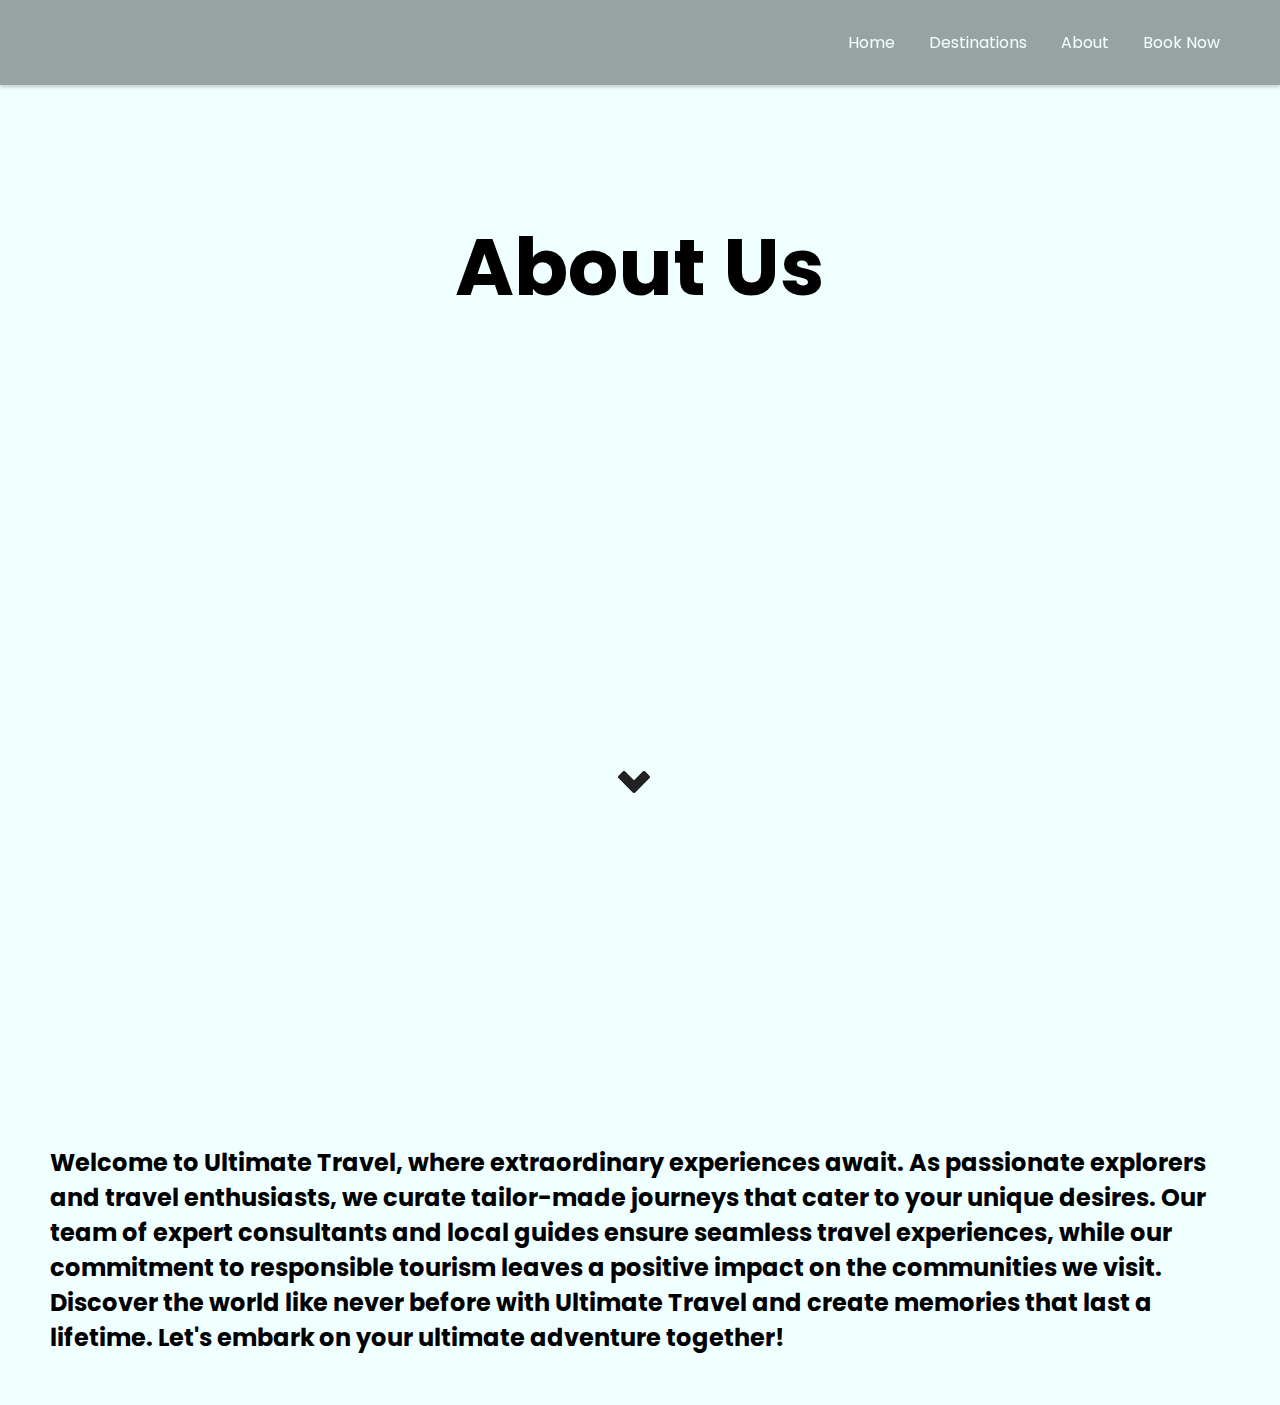
<file: about.html>
<!DOCTYPE html>
<html>
    <head>
        <title>Destinations</title> <!--Sets the webpage title-->
        <link rel="stylesheet" href="myStyle.css"> <!--Links the CSS stylesheet -->
        <script defer src="app.js"></script><!--Links the Javascript file-->
        
        <style>
           .txt{
            margin: 50px;
            margin-top: 300px;
           } 
        </style>
    </head>
   
    <body>
        <header>
            <div class="topnav"> <!--Establishes the topnav div-->
                <a href="index.html">Home</a> <!--Sets the home button on the navbar-->
                <a href="info.html">Destinations</a> <!--Sets the info button on the navbar-->
                <a href="about.html">About</a><!--Sets the about button on the navbar-->
                <a href="book.html">Book Now</a><!--Sets the book now button on the navbar-->
             </div> <!--Closes the topnav div-->
        </header>

        <section>
            <div class="main2">
              <h1>About Us</h1>
              <div class="arrow2"></div> <!--Makes the arrow image div-->
              <a href="#bottom" class="arrow2" role="button"></a>
          
            </div>
       </section>

        <div class="txt" id="bottom">
            <h2>
                Welcome to Ultimate Travel, where extraordinary experiences await. As passionate explorers and travel enthusiasts, we curate tailor-made journeys that cater to your unique desires. Our team of expert consultants and local guides ensure seamless travel experiences, while our commitment to responsible tourism leaves a positive impact on the communities we visit. Discover the world like never before with Ultimate Travel and create memories that last a lifetime. Let's embark on your ultimate adventure together!
            </h2>
          </div>
</file>
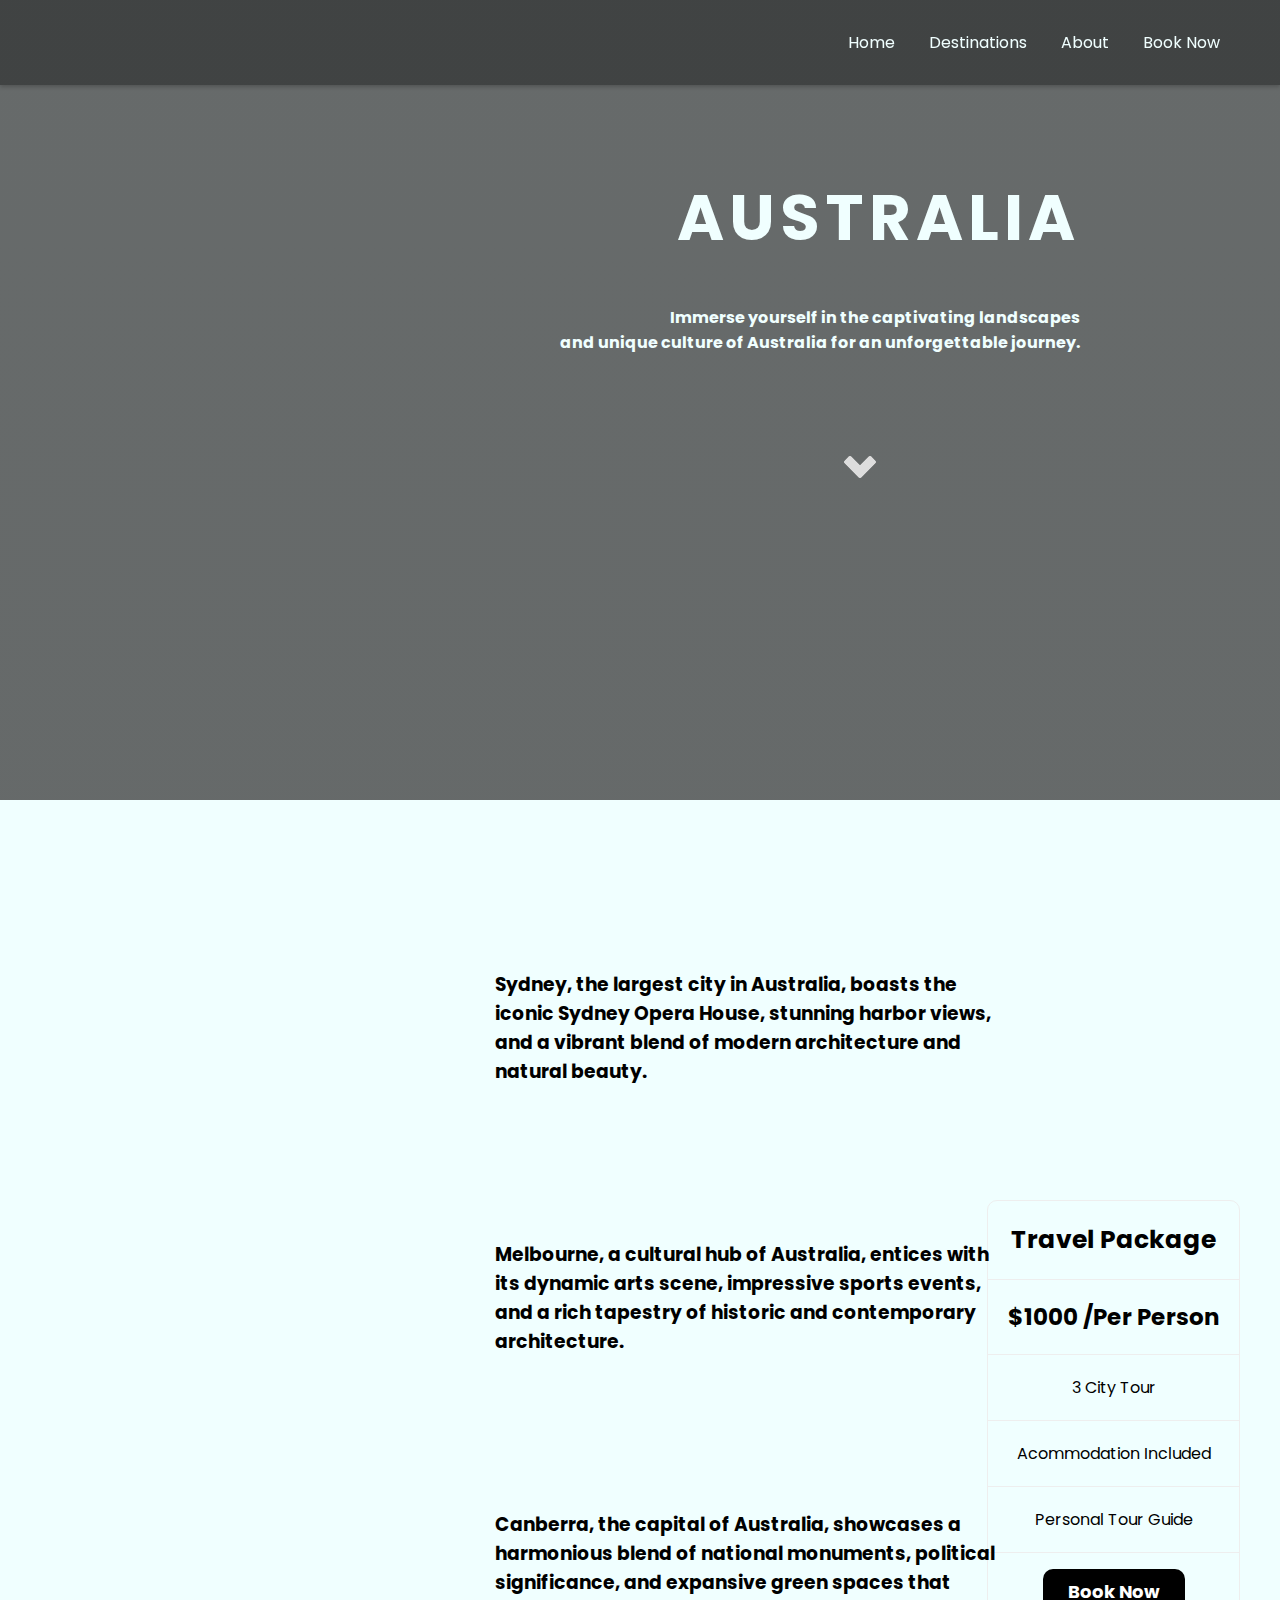
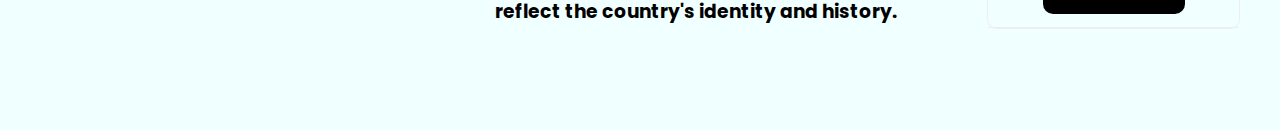
<file: australia.html>
<!DOCTYPE html>
    <html>
        <head>
            <title>Australia</title> <!--Sets the webpage title-->
            <link rel="stylesheet" href="myStyle.css"> <!--Links the CSS stylesheet -->
            <script defer src="app.js"></script><!--Links the Javascript file-->
            <style>            
                section{
                    min-height: 100vh;
                }
           
           
                .parallax {
                    background-image: linear-gradient(rgba(44, 43, 43, 0.7), rgba(43, 42, 42, 0.7)), url("https://images.hdqwalls.com/wallpapers/australia-4k-w4.jpg");
                    min-height: 800px; 
                    background-attachment: fixed;
                    background-repeat: no-repeat;
                    background-size: cover;
                }
    
                .cardx{
                    color: azure;
                    width: 250px;
                    height: 230px;
                    border-radius: 10px;
                    padding: 15px 25px;
                    margin: 10px 15px;
                    background-position: center;
                    background-size: cover;
                    margin-left: 150px;
                }
    
                .cardx1{
                   background-image: url(https://images7.alphacoders.com/716/716104.jpg);
                }
    
                .cardx2{
                   background-image: url(https://cdn.wallpapersafari.com/31/24/46HXDE.jpg);
                }
     
                .cardx3{
                   background-image: url(https://images.unsplash.com/photo-1510546020578-a35ae9fcfb0f?ixlib=rb-4.0.3&ixid=M3wxMjA3fDB8MHxzZWFyY2h8MXx8Y2FuYmVycmElMjBhdXN0cmFsaWF8ZW58MHx8MHx8fDA%3D&w=1000&q=80);
                }
    
                .card-containerx {
                   margin-top: 110px;
                   position: absolute;
                }
    
                .textcont{
                    color: black;
                    margin-left: 20pc;
                    width: 500px;
                }
    
                .columns{
                    text-align: center;
                    margin-right: 40px;
                    padding-top: 400px;
                    float: right;
    
                }
    
                .price{
                    list-style-type: none;
                    border: 1px solid #eee;
                    border-radius: 10px;
                    transition: 0.5s;
                }
    
                .price:hover {
                    box-shadow: 0 8px 12px 0 rgba(0,0,0,0.2)
                }
    
                .price li {
                    border-bottom: 1px solid #eee;
                    padding: 20px;
                }
                
                .price .header{
                    font-weight: bolder;
                    font-size: 25px;
                    border-top-right-radius: 10px;
                    border-top-left-radius: 10px;
                }
    
                .price .grey{
                    font-weight: bolder;
                    font-size: 23px;
                }
    
                .button:hover {
                    background-color: white;
                    color: black;
                }
    
                .button {
                    background-color: black;
                    border-radius: 10px;
                    color: white;
                    padding: 10px 25px;
                    text-align: center;
                    text-decoration: none;
                    font-size: 18px;
                    transition-duration: 0.4s;
                }
    
    
            </style>
        </head>
       
        <body>
    
          <header>
            <div class="topnav"> <!--Establishes the topnav div-->
                <a href="index.html">Home</a> <!--Sets the home button on the navbar-->
                <a href="info.html">Destinations</a> <!--Sets the info button on the navbar-->
                <a href="about.html">About</a><!--Sets the about button on the navbar-->
                <a href="book.html">Book Now</a><!--Sets the book now button on the navbar-->
            </div> <!--Closes the topnav div-->
          </header>
          
    
          <div class="parallax">
             <div class="main"> <!--Establishes the main div-->
                <h1>Australia</h1> <!--Creates the div heading with newlines-->
                 
                <div class="subtitle"> <!--Establishes the subtitle div-->
                   <p> <!--Creates the subtitle paragraph with newlines-->
                    Immerse yourself in the captivating landscapes <br><span>and unique culture of Australia for an unforgettable journey.</span>
                   </p> <!--Closes the subtitle paragraph-->
                 </div> <!--Closes the subtitle div-->
                 
                 <div class="arrow"></div> <!--Makes the arrow image div-->
                 <a href="#bottom" class="arrow" role="button"></a>
           
              </div> <!--Closes the main div-->
          </div>
    
         <section>
    
            <div class="card-containerx" id="bottom"> <!--Establishes the card container div-->
           
                <div class="cardx cardx1"> <!--Makes the card1 div--> 
                   <h2>Sydney</h2>
                    <div class="textcont">
                     <h3>Sydney, the largest city in Australia, boasts the iconic Sydney Opera House, stunning harbor views, and a vibrant blend of modern architecture and natural beauty.</h3>
                    </div>
                </div> 
    
                <div class="cardx cardx2"> <!--Makes the card2 div--> 
                   <h2>Melbourne</h2> 
                   <div class="textcont">
                    <h3>Melbourne, a cultural hub of Australia, entices with its dynamic arts scene, impressive sports events, and a rich tapestry of historic and contemporary architecture.</h3>
                   </div>   
                </div>
              
                <div class="cardx cardx3"> <!--Makes the card3 div--> 
                  <h2>Canberra</h2>  
                  <div class="textcont">
                    <h3>Canberra, the capital of Australia, showcases a harmonious blend of national monuments, political significance, and expansive green spaces that reflect the country's identity and history.</h3>
                   </div>
               </div> 
            
              </div> <!--Closes the card container div--> 
        
              <div class="columns">
                <ul class="price">
                  <li class="header">Travel Package</li>
                  <li class="grey">$1000 /Per Person</li>
                  <li>3 City Tour</li>
                  <li>Acommodation Included</li>
                  <li>Personal Tour Guide </li>
                  <li class="grey"><a href="book.html" class="button">Book Now</a></li>
                </ul>
              </div>
         </section>
    
        </body>
        </html>
</file>
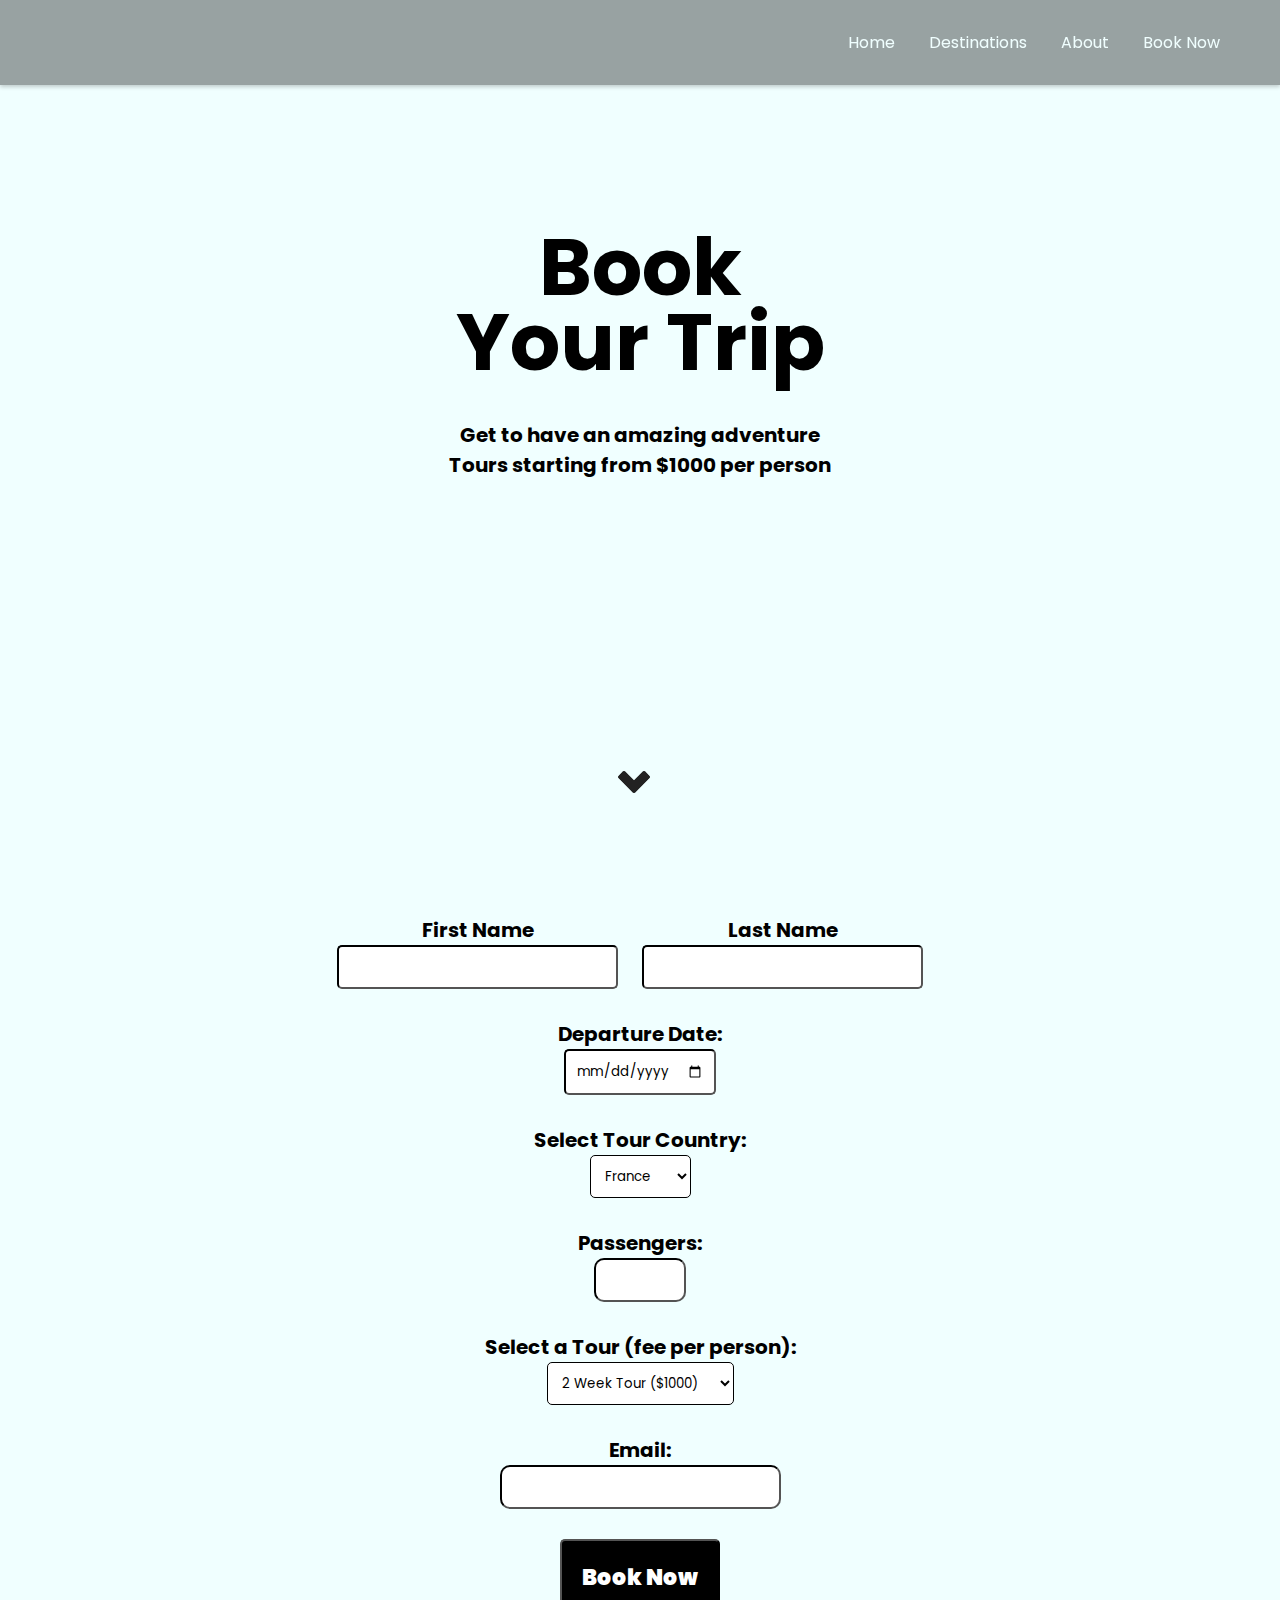
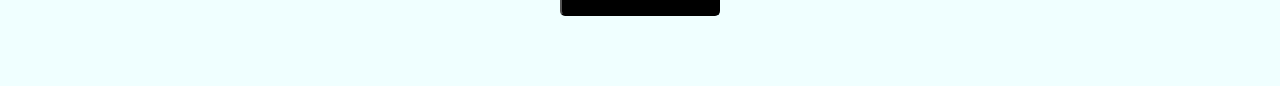
<file: book.html>
<!DOCTYPE html>
<html>
    <head>
        <title>Destinations</title> <!--Sets the webpage title-->
        <link rel="stylesheet" href="myStyle.css"> <!--Links the CSS stylesheet -->
        <script defer src="app.js"></script><!--Links the Javascript file-->
        <style>
            .booking-menu{
                padding-top: 12px;
                text-align: center;
                font-size: 20px;
                font-weight: bolder;
                margin-bottom: 50px;
                padding: 20px;
            }

            .form-group {
                display: inline-block;
                margin-right: 20px;
            }


            #booking-form{
                padding-top: 50px;
            }

            button[type="submit"]{
                padding: 20px;
                border-radius: 5px;
                background-color: black;
                color: white;
                font-size: 22px;
                font-weight: bolder;
                border-color: black;
                transition-duration: 0.4s;
                cursor: pointer;
            }

            button:hover[type="submit"]{
                background-color: white;
                color: black;
                box-shadow: 0 8px 12px 0 rgba(15, 8, 8, 0.859)
            }

            input[type="date"]{
                border-radius: 5px;
                padding: 10px;
                border-color: black;
                transition-duration: 0.4s;
            }

            input:hover[type="date"]{
                box-shadow: 0 8px 12px 0 rgba(15, 8, 8, 0.859)
            }

            input[type="name"]{
                border-radius: 5px;
                padding: 10px;
                border-color: black;
            }

            select[id="country"]{
                border-radius: 5px;
                padding: 10px;
                border-color: black;
                background-color: white;
            }

            input[type="number"]{
                border-radius: 10px;
                padding: 10px;
                border-color: black;
            }
            
            
            select[id="tour"]{
                border-radius: 5px;
                padding: 10px;
                border-color: black;
                background-color: white;
            }

            input[type="email"]{
                border-radius: 10px;
                padding: 10px;
                border-color: black;
            }
        </style>
    </head>
   
    <body>
        <header>
            <div class="topnav"> <!--Establishes the topnav div-->
                <a href="index.html">Home</a> <!--Sets the home button on the navbar-->
                <a href="info.html">Destinations</a> <!--Sets the info button on the navbar-->
                <a href="about.html">About</a><!--Sets the about button on the navbar-->
                <a href="book.html">Book Now</a><!--Sets the book now button on the navbar-->
             </div> <!--Closes the topnav div-->
        </header>

        <section>
            <div class="main2">
              <h1>Book<br><span>Your Trip</span></h1>
       
              <div class="subtitle2"> <!--Establishes the subtitle2 div-->
                <p> <!--Creates the subtitle paragraph with newlines-->
                 Get to have an amazing adventure<br><span>Tours starting from $1000 per person</span>
                </p> <!--Closes the subtitle paragraph-->
              </div> <!--Closes the subtitle div-->
          
              <div class="arrow2"></div> <!--Makes the arrow image div-->
              <a href="#bottom" class="arrow2" role="button"></a>
          
            </div>
        
        </section>





        <section>
        <div class="booking-menu" id="bottom">
        <form id="booking-form">
           
            <div class="form-group">
                <label for="fname">First Name</label><br>
                <input type="name" id="first" name="first" required>
              </div>
            
              <div class="form-group">
                <label for="lname">Last Name</label><br>
                <input type="name" id="last" name="last" required>
              </div>
              <br><br>
            
            <label for="departure">Departure Date:</label><br>
            <input type="date" id="departure" name="departure" required><br><br>

            <label for="country">Select Tour Country:</label><br>
            <select id="country" name="country" required>
                <option value="france">France</option>
                <option value="egypt">Egypt</option>
                <option value="usa">USA</option>
                <option value="japan">Japan</option>
                <option value="australia">Australia</option>
                <option value="hawaii">Hawaii</option>
            </select><br><br>

            <label for="passengers">Passengers:</label><br>
            <input type="number" id="passengers" name="passengers" min="1" max='10' required><br><br>

            <label for="tour">Select a Tour (fee per person):</label><br>
            <select id="tour" name="tour" required>
                <option value="small">2 Week Tour ($1000)</option>
                <option value="medium">1 Month Tour ($2500)</option>
                <option value="special">2 Month Tour ($4000)</option>
            </select><br><br>

            <label for="email">Email:</label><br>
            <input type="email" id="email" name="email" required><br><br>

            <button type="submit">Book Now</button>
        </form>
    </div>

 
</section>
</file>
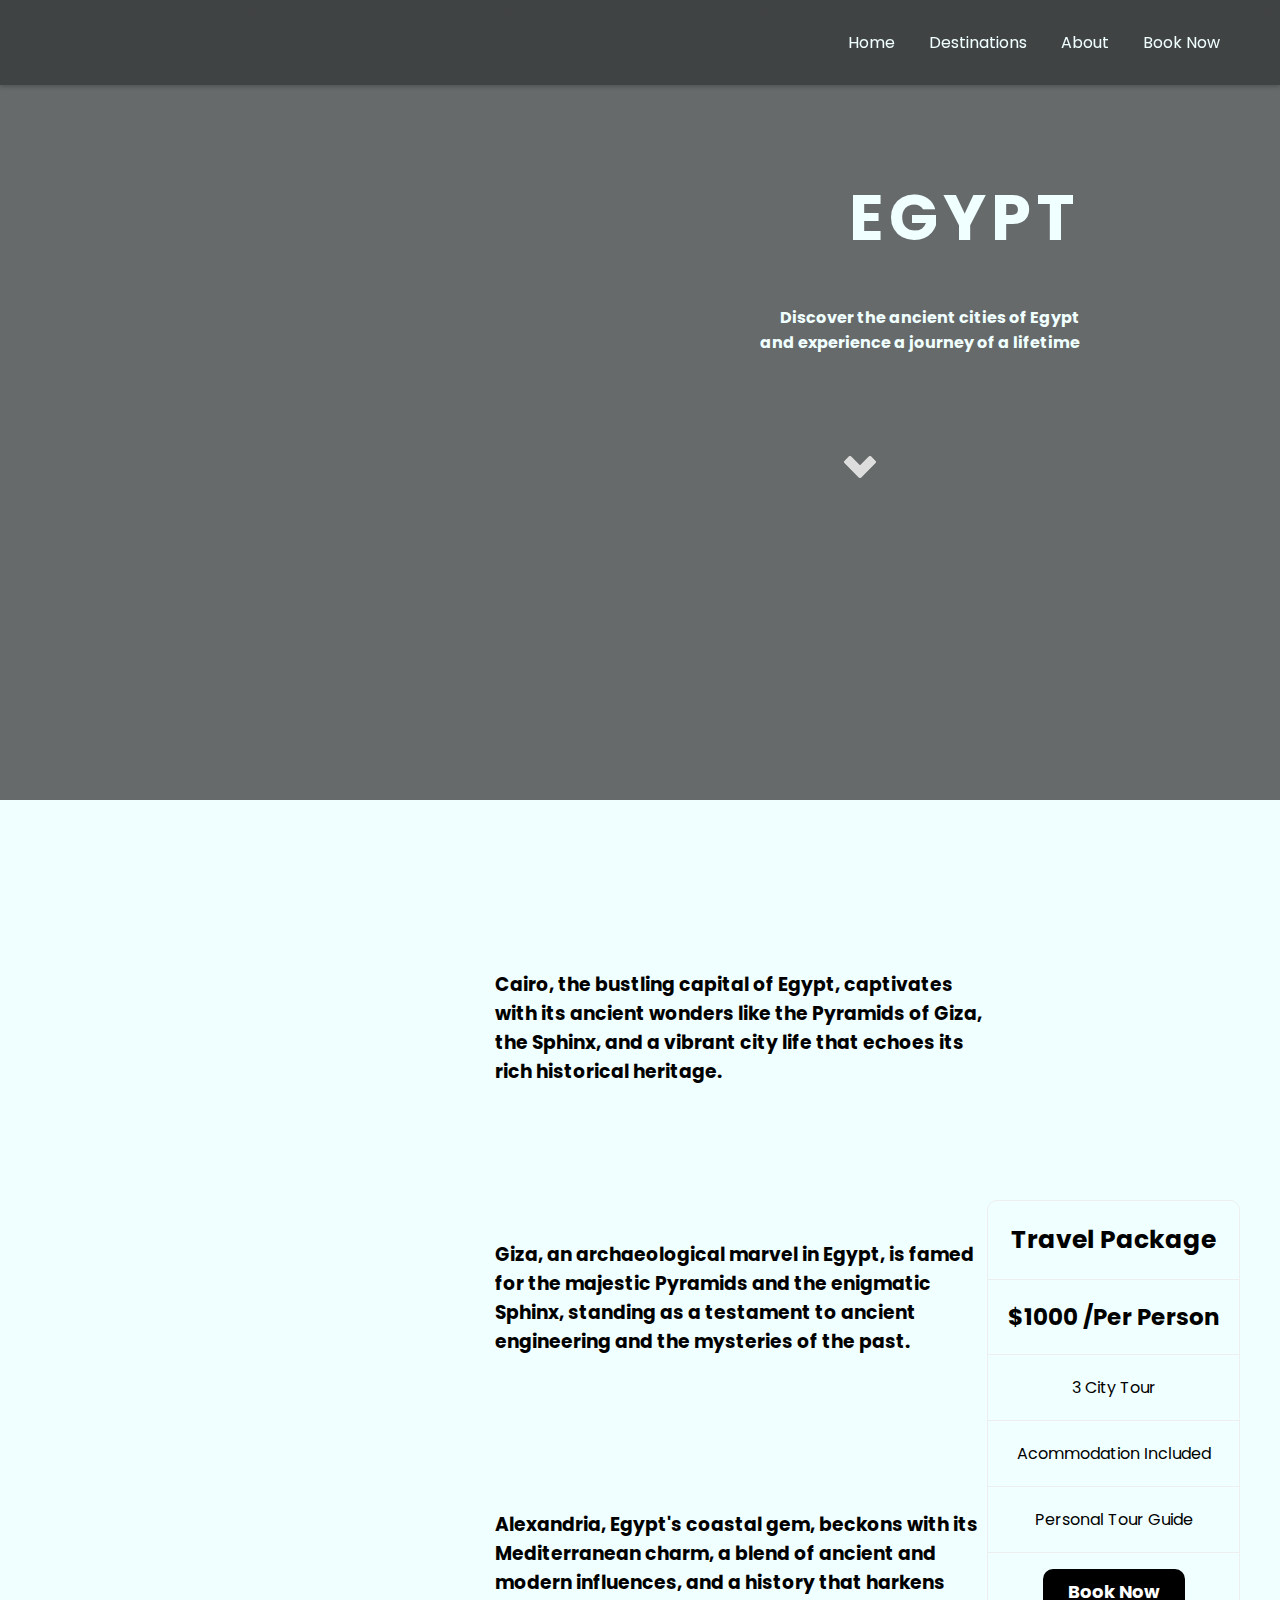
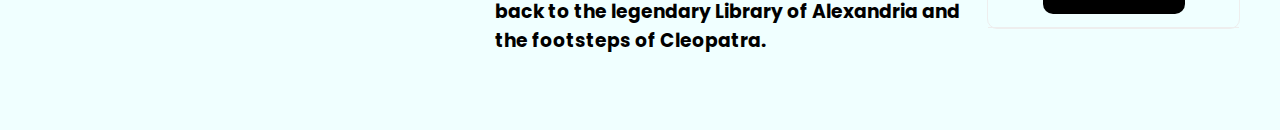
<file: egypt.html>
<!DOCTYPE html>
<html>
    <head>
        <title>Egypt</title> <!--Sets the webpage title-->
        <link rel="stylesheet" href="myStyle.css"> <!--Links the CSS stylesheet -->
        <script defer src="app.js"></script><!--Links the Javascript file-->
        <style>            
            section{
                min-height: 100vh;
            }
       
       
            .parallax {
                background-image: linear-gradient(rgba(44, 43, 43, 0.7), rgba(43, 42, 42, 0.7)), url("https://pixelz.cc/wp-content/uploads/2018/07/pyramids-and-camels-egypt-uhd-4k-wallpaper.jpg");
                min-height: 800px; 
                background-attachment: fixed;
                background-repeat: no-repeat;
                background-size: cover;
            }

            .cardx{
                color: azure;
                width: 250px;
                height: 230px;
                border-radius: 10px;
                padding: 15px 25px;
                margin: 10px 15px;
                background-position: center;
                background-size: cover;
                margin-left: 150px;
            }

            .cardx1{
               background-image: url(https://alittlenomad.com/wp-content/uploads/2019/10/panorama-of-cairo.jpg);
            }

            .cardx2{
               background-image: url(https://images.wallpapersden.com/image/download/pyramid-in-desert_bGZmZ2qUmZqaraWkpJRmbmdlrWZlbWU.jpg);
            }
 
            .cardx3{
               background-image: url(https://www.egypttoursportal.com/images/2017/11/Alexandria-City-Egypt-Egypt-Tours-Portal.jpg);
            }

            .card-containerx {
               margin-top: 110px;
               position: absolute;
            }

            .textcont{
                color: black;
                margin-left: 20pc;
                width: 500px;
            }

            .columns{
                text-align: center;
                margin-right: 40px;
                padding-top: 400px;
                float: right;

            }

            .price{
                list-style-type: none;
                border: 1px solid #eee;
                border-radius: 10px;
                transition: 0.5s;
            }

            .price:hover {
                box-shadow: 0 8px 12px 0 rgba(0,0,0,0.2)
            }

            .price li {
                border-bottom: 1px solid #eee;
                padding: 20px;
            }
            
            .price .header{
                font-weight: bolder;
                font-size: 25px;
                border-top-right-radius: 10px;
                border-top-left-radius: 10px;
            }

            .price .grey{
                font-weight: bolder;
                font-size: 23px;
            }

            .button:hover {
                background-color: white;
                color: black;
            }

            .button {
                background-color: black;
                border-radius: 10px;
                color: white;
                padding: 10px 25px;
                text-align: center;
                text-decoration: none;
                font-size: 18px;
                transition-duration: 0.4s;
            }


        </style>
    </head>
   
    <body>

      <header>
        <div class="topnav"> <!--Establishes the topnav div-->
            <a href="index.html">Home</a> <!--Sets the home button on the navbar-->
            <a href="info.html">Destinations</a> <!--Sets the info button on the navbar-->
            <a href="about.html">About</a><!--Sets the about button on the navbar-->
            <a href="book.html">Book Now</a><!--Sets the book now button on the navbar-->
        </div> <!--Closes the topnav div-->
      </header>
      

      <div class="parallax">
         <div class="main"> <!--Establishes the main div-->
            <h1>Egypt</h1> <!--Creates the div heading with newlines-->
             
            <div class="subtitle"> <!--Establishes the subtitle div-->
               <p> <!--Creates the subtitle paragraph with newlines-->
                Discover the ancient cities of Egypt<br><span>and experience a journey of a lifetime</span>
               </p> <!--Closes the subtitle paragraph-->
             </div> <!--Closes the subtitle div-->
             
             <div class="arrow"></div> <!--Makes the arrow image div-->
             <a href="#bottom" class="arrow" role="button"></a>
       
          </div> <!--Closes the main div-->
      </div>

     <section>

        <div class="card-containerx" id="bottom"> <!--Establishes the card container div-->
       
            <div class="cardx cardx1"> <!--Makes the card1 div--> 
               <h2>Cairo</h2>
                <div class="textcont">
                 <h3> Cairo, the bustling capital of Egypt, captivates with its ancient wonders like the Pyramids of Giza, the Sphinx, and a vibrant city life that echoes its rich historical heritage.</h3>
                </div>
            </div> 

            <div class="cardx cardx2"> <!--Makes the card2 div--> 
               <h2>Giza</h2> 
               <div class="textcont">
                <h3>Giza, an archaeological marvel in Egypt, is famed for the majestic Pyramids and the enigmatic Sphinx, standing as a testament to ancient engineering and the mysteries of the past.</h3>
               </div>   
            </div>
          
            <div class="cardx cardx3"> <!--Makes the card3 div--> 
              <h2>Alexandria</h2>  
              <div class="textcont">
                <h3>Alexandria, Egypt's coastal gem, beckons with its Mediterranean charm, a blend of ancient and modern influences, and a history that harkens back to the legendary Library of Alexandria and the footsteps of Cleopatra.</h3>
               </div>
           </div> 
        
          </div> <!--Closes the card container div--> 
    
          <div class="columns">
            <ul class="price">
              <li class="header">Travel Package</li>
              <li class="grey">$1000 /Per Person</li>
              <li>3 City Tour</li>
              <li>Acommodation Included</li>
              <li>Personal Tour Guide </li>
              <li class="grey"><a href="book.html" class="button">Book Now</a></li>
            </ul>
          </div>
     </section>

    </body>
    </html>
</file>
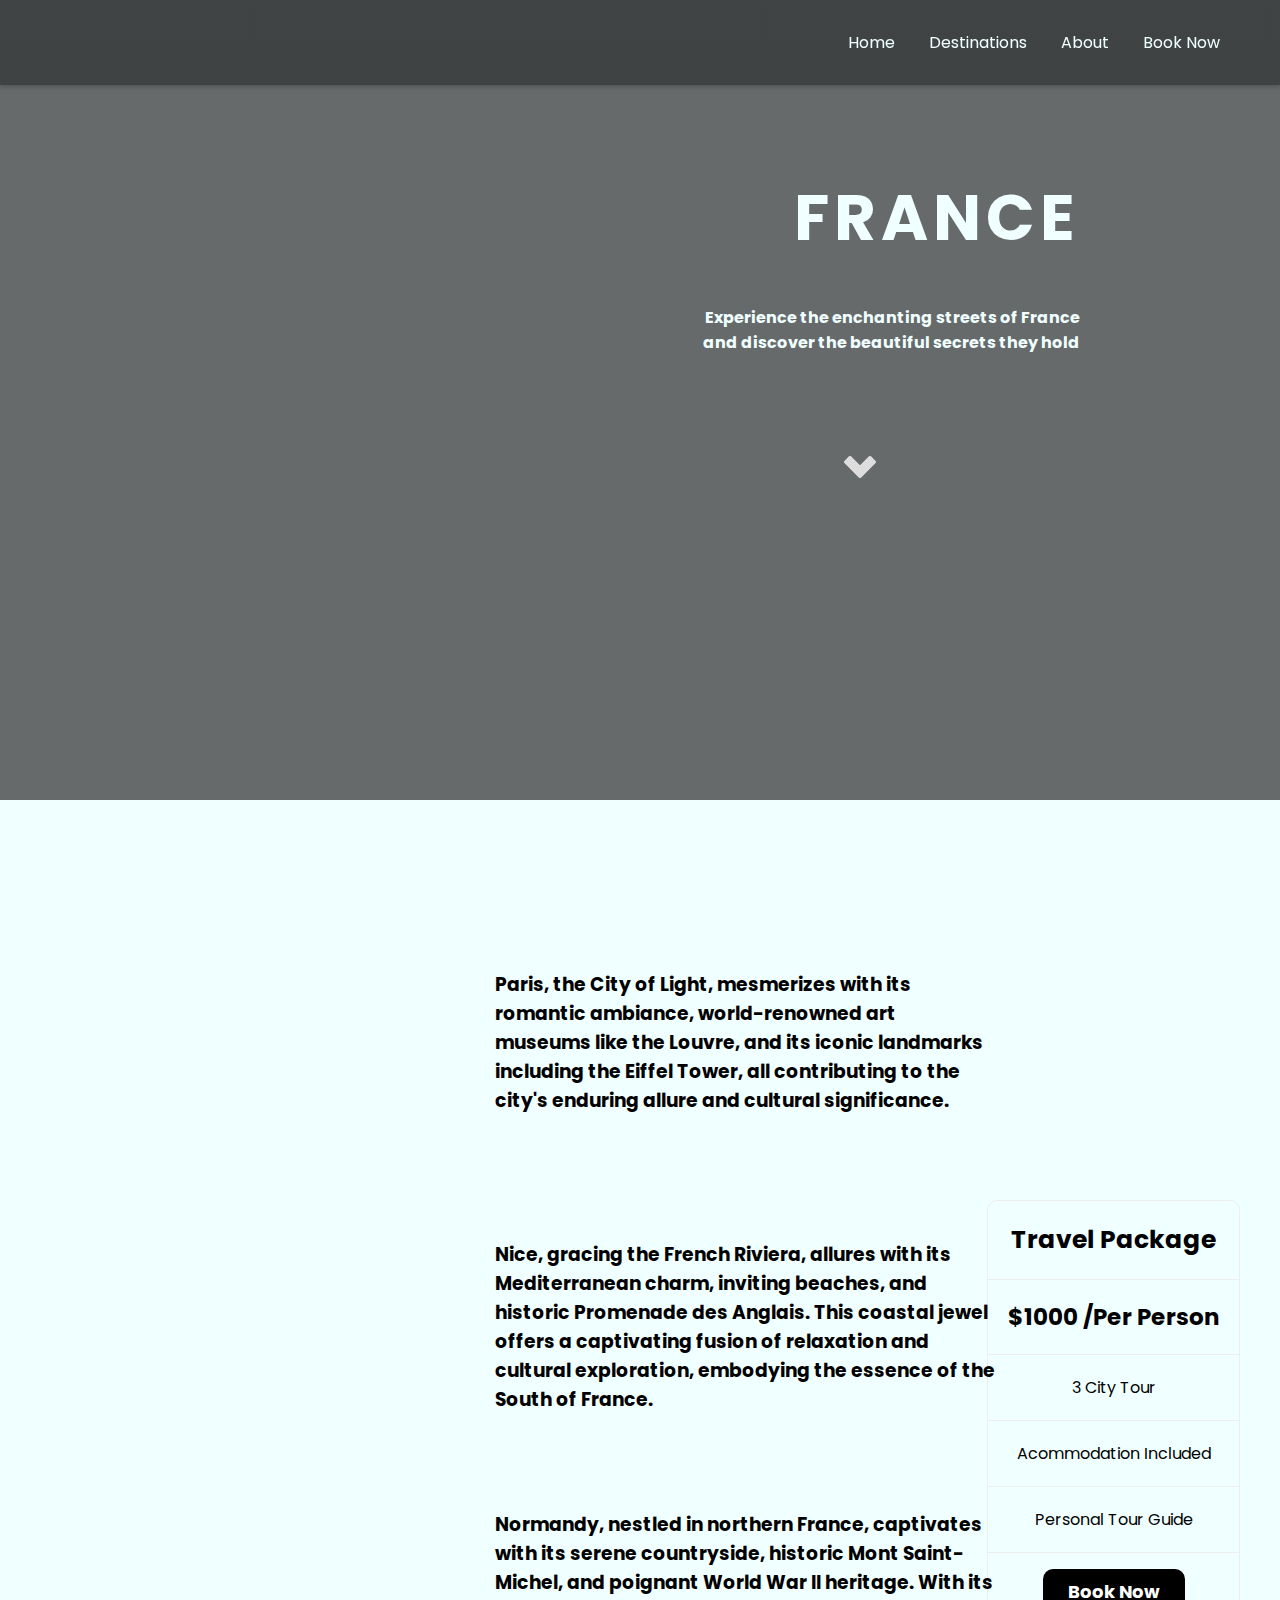
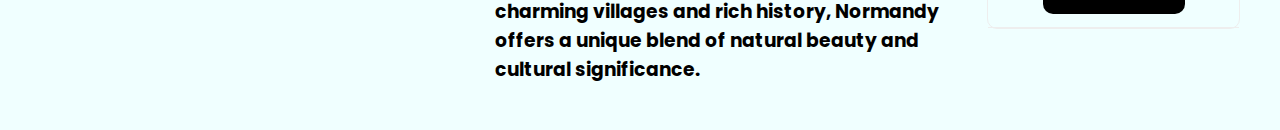
<file: france.html>
<!DOCTYPE html>
<html>
    <head>
        <title>France</title> <!--Sets the webpage title-->
        <link rel="stylesheet" href="myStyle.css"> <!--Links the CSS stylesheet -->
        <script defer src="app.js"></script><!--Links the Javascript file-->
        <style>            
            section{
                min-height: 100vh;
            }
       
       
            .parallax {
                background-image: linear-gradient(rgba(44, 43, 43, 0.7), rgba(43, 42, 42, 0.7)), url("https://www.pixel4k.com/wp-content/uploads/2018/03/Amazing%20Eiffel%20Tower%20Paris386281700.jpg");
                min-height: 800px; 
                background-attachment: fixed;
                background-repeat: no-repeat;
                background-size: cover;
            }

            .cardx{
                color: azure;
                width: 250px;
                height: 230px;
                border-radius: 10px;
                padding: 15px 25px;
                margin: 10px 15px;
                background-position: center;
                background-size: cover;
                margin-left: 150px;
            }

            .cardx1{
               background-image: url(https://cdn-imgix-open.headout.com/dynamic-remarketing/2020/10210.jpg);
            }

            .cardx2{
               background-image: url(https://wallpapercave.com/wp/wp6760196.jpg);
            }
 
            .cardx3{
               background-image: url(https://c4.wallpaperflare.com/wallpaper/438/10/547/france-normandy-la-manche-coast-wallpaper-preview.jpg);
            }

            .card-containerx {
               margin-top: 110px;
               position: absolute;
            }

            .textcont{
                color: black;
                margin-left: 20pc;
                width: 500px;
            }

            .columns{
                text-align: center;
                margin-right: 40px;
                padding-top: 400px;
                float: right;

            }

            .price{
                list-style-type: none;
                border: 1px solid #eee;
                border-radius: 10px;
                transition: 0.5s;
            }

            .price:hover {
                box-shadow: 0 8px 12px 0 rgba(0,0,0,0.2)
            }

            .price li {
                border-bottom: 1px solid #eee;
                padding: 20px;
            }
            
            .price .header{
                font-weight: bolder;
                font-size: 25px;
                border-top-right-radius: 10px;
                border-top-left-radius: 10px;
            }

            .price .grey{
                font-weight: bolder;
                font-size: 23px;
            }

            .button:hover {
                background-color: white;
                color: black;
            }

            .button {
                background-color: black;
                border-radius: 10px;
                color: white;
                padding: 10px 25px;
                text-align: center;
                text-decoration: none;
                font-size: 18px;
                transition-duration: 0.4s;
            }


        </style>
    </head>
   
    <body>

      <header>
        <div class="topnav"> <!--Establishes the topnav div-->
            <a href="index.html">Home</a> <!--Sets the home button on the navbar-->
            <a href="info.html">Destinations</a> <!--Sets the info button on the navbar-->
            <a href="about.html">About</a><!--Sets the about button on the navbar-->
            <a href="book.html">Book Now</a><!--Sets the book now button on the navbar-->
        </div> <!--Closes the topnav div-->
      </header>
      

      <div class="parallax">
         <div class="main"> <!--Establishes the main div-->
            <h1>France</h1> <!--Creates the div heading with newlines-->
             
            <div class="subtitle"> <!--Establishes the subtitle div-->
               <p> <!--Creates the subtitle paragraph with newlines-->
                Experience the enchanting streets of France<br><span>and discover the beautiful secrets they hold</span>
               </p> <!--Closes the subtitle paragraph-->
             </div> <!--Closes the subtitle div-->
             
             <div class="arrow"></div> <!--Makes the arrow image div-->
             <a href="#bottom" class="arrow" role="button"></a>
       
          </div> <!--Closes the main div-->
      </div>

     <section>

        <div class="card-containerx" id="bottom"> <!--Establishes the card container div-->
       
            <div class="cardx cardx1"> <!--Makes the card1 div--> 
               <h2>Paris</h2>
                <div class="textcont">
                 <h3>Paris, the City of Light, mesmerizes with its romantic ambiance, world-renowned art museums like the Louvre, and its iconic landmarks including the Eiffel Tower, all contributing to the city's enduring allure and cultural significance.</h3>
                </div>
            </div> 

            <div class="cardx cardx2"> <!--Makes the card2 div--> 
               <h2>Nice</h2> 
               <div class="textcont">
                <h3>Nice, gracing the French Riviera, allures with its Mediterranean charm, inviting beaches, and historic Promenade des Anglais. This coastal jewel offers a captivating fusion of relaxation and cultural exploration, embodying the essence of the South of France.</h3>
               </div>   
            </div>
          
            <div class="cardx cardx3"> <!--Makes the card3 div--> 
              <h2>Normandy</h2>  
              <div class="textcont">
                <h3> Normandy, nestled in northern France, captivates with its serene countryside, historic Mont Saint-Michel, and poignant World War II heritage. With its charming villages and rich history, Normandy offers a unique blend of natural beauty and cultural significance.</h3>
               </div>
           </div> 
        
          </div> <!--Closes the card container div--> 
    
          <div class="columns">
            <ul class="price">
              <li class="header">Travel Package</li>
              <li class="grey">$1000 /Per Person</li>
              <li>3 City Tour</li>
              <li>Acommodation Included</li>
              <li>Personal Tour Guide </li>
              <li class="grey"><a href="book.html" class="button">Book Now</a></li>
            </ul>
          </div>
     </section>

    </body>
    </html>
</file>
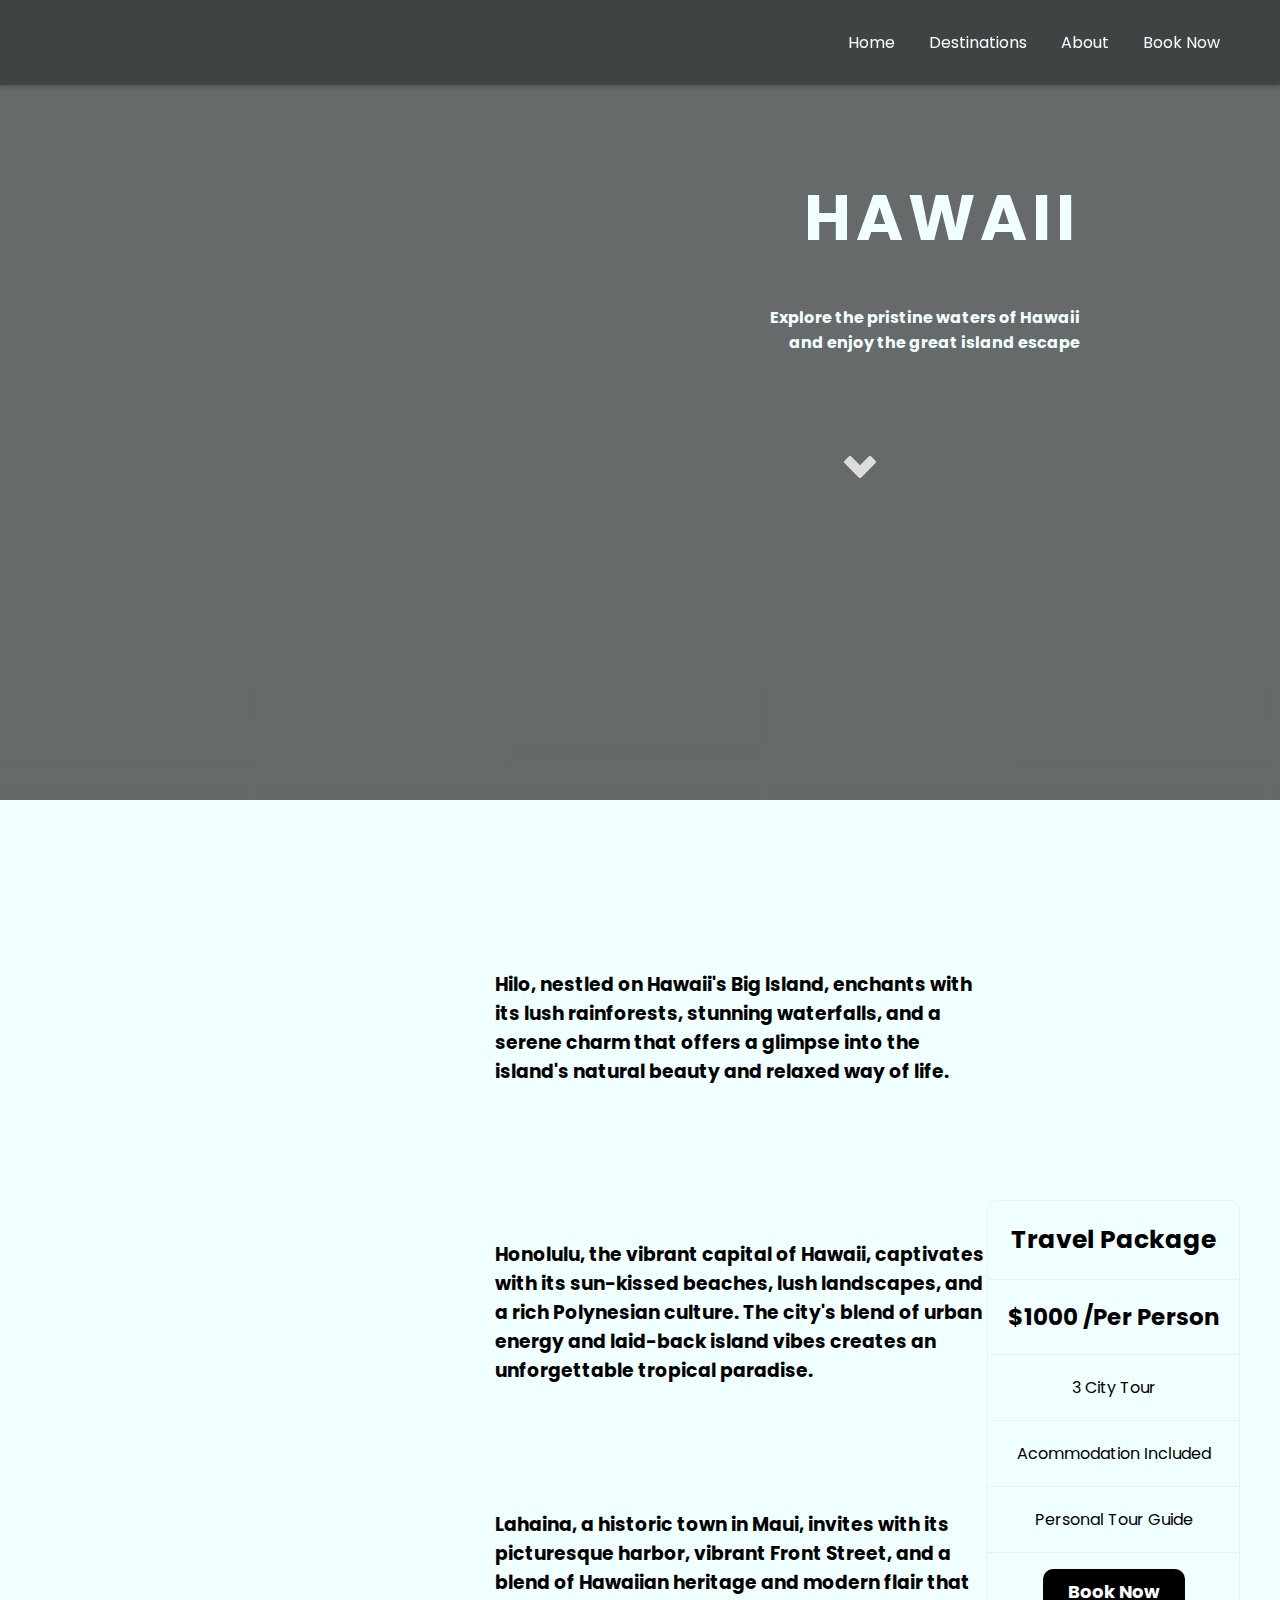
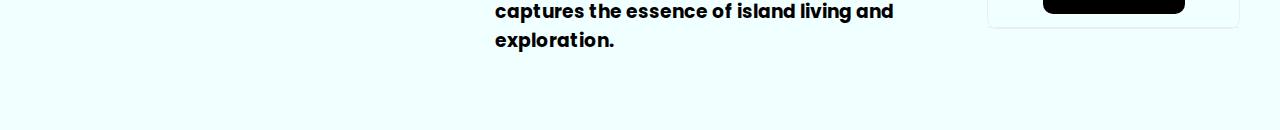
<file: hawaii.html>
<!DOCTYPE html>
<html>
    <head>
        <title>Hawaii</title> <!--Sets the webpage title-->
        <link rel="stylesheet" href="myStyle.css"> <!--Links the CSS stylesheet -->
        <script defer src="app.js"></script><!--Links the Javascript file-->
        <style>            
            section{
                min-height: 100vh;
            }
       
       
            .parallax {
                background-image: linear-gradient(rgba(44, 43, 43, 0.7), rgba(43, 42, 42, 0.7)), url("https://images8.alphacoders.com/742/742357.jpg");
                min-height: 800px; 
                background-attachment: fixed;
                background-repeat: no-repeat;
                background-size: cover;
            }

            .cardx{
                color: azure;
                width: 250px;
                height: 230px;
                border-radius: 10px;
                padding: 15px 25px;
                margin: 10px 15px;
                background-position: center;
                background-size: cover;
                margin-left: 150px;
            }

            .cardx1{
               background-image: url(https://c4.wallpaperflare.com/wallpaper/352/94/435/rainbow-falls-hawaii-white-brown-and-green-jungle-image-wallpaper-preview.jpg);
            }

            .cardx2{
               background-image: url(https://free4kwallpapers.com/uploads/originals/2020/03/09/honolulu-hawaii-wallpaper.jpg);
            }
 
            .cardx3{
               background-image: url(https://e0.pxfuel.com/wallpapers/688/199/desktop-wallpaper-maui-hawaii-lahaina.jpg);
            }

            .card-containerx {
               margin-top: 110px;
               position: absolute;
            }

            .textcont{
                color: black;
                margin-left: 20pc;
                width: 500px;
            }

            .columns{
                text-align: center;
                margin-right: 40px;
                padding-top: 400px;
                float: right;

            }

            .price{
                list-style-type: none;
                border: 1px solid #eee;
                border-radius: 10px;
                transition: 0.5s;
            }

            .price:hover {
                box-shadow: 0 8px 12px 0 rgba(0,0,0,0.2)
            }

            .price li {
                border-bottom: 1px solid #eee;
                padding: 20px;
            }
            
            .price .header{
                font-weight: bolder;
                font-size: 25px;
                border-top-right-radius: 10px;
                border-top-left-radius: 10px;
            }

            .price .grey{
                font-weight: bolder;
                font-size: 23px;
            }

            .button:hover {
                background-color: white;
                color: black;
            }

            .button {
                background-color: black;
                border-radius: 10px;
                color: white;
                padding: 10px 25px;
                text-align: center;
                text-decoration: none;
                font-size: 18px;
                transition-duration: 0.4s;
            }


        </style>
    </head>
   
    <body>

      <header>
        <div class="topnav"> <!--Establishes the topnav div-->
            <a href="index.html">Home</a> <!--Sets the home button on the navbar-->
            <a href="info.html">Destinations</a> <!--Sets the info button on the navbar-->
            <a href="about.html">About</a><!--Sets the about button on the navbar-->
            <a href="book.html">Book Now</a><!--Sets the book now button on the navbar-->
        </div> <!--Closes the topnav div-->
      </header>
      

      <div class="parallax">
         <div class="main"> <!--Establishes the main div-->
            <h1>Hawaii</h1> <!--Creates the div heading with newlines-->
             
            <div class="subtitle"> <!--Establishes the subtitle div-->
               <p> <!--Creates the subtitle paragraph with newlines-->
                Explore the pristine waters of Hawaii<br><span>and enjoy the great island escape</span>
               </p> <!--Closes the subtitle paragraph-->
             </div> <!--Closes the subtitle div-->
             
             <div class="arrow"></div> <!--Makes the arrow image div-->
             <a href="#bottom" class="arrow" role="button"></a>
       
          </div> <!--Closes the main div-->
      </div>

     <section>

        <div class="card-containerx" id="bottom"> <!--Establishes the card container div-->
       
            <div class="cardx cardx1"> <!--Makes the card1 div--> 
               <h2>Hilo</h2>
                <div class="textcont">
                 <h3>Hilo, nestled on Hawaii's Big Island, enchants with its lush rainforests, stunning waterfalls, and a serene charm that offers a glimpse into the island's natural beauty and relaxed way of life.</h3>
                </div>
            </div> 

            <div class="cardx cardx2"> <!--Makes the card2 div--> 
               <h2>Honolulu</h2> 
               <div class="textcont">
                <h3>Honolulu, the vibrant capital of Hawaii, captivates with its sun-kissed beaches, lush landscapes, and a rich Polynesian culture. The city's blend of urban energy and laid-back island vibes creates an unforgettable tropical paradise.</h3>
               </div>   
            </div>
          
            <div class="cardx cardx3"> <!--Makes the card3 div--> 
              <h2>Lahaina</h2>  
              <div class="textcont">
                <h3> Lahaina, a historic town in Maui, invites with its picturesque harbor, vibrant Front Street, and a blend of Hawaiian heritage and modern flair that captures the essence of island living and exploration.</h3>
               </div>
           </div> 
        
          </div> <!--Closes the card container div--> 
    
          <div class="columns">
            <ul class="price">
              <li class="header">Travel Package</li>
              <li class="grey">$1000 /Per Person</li>
              <li>3 City Tour</li>
              <li>Acommodation Included</li>
              <li>Personal Tour Guide </li>
              <li class="grey"><a href="book.html" class="button">Book Now</a></li>
            </ul>
          </div>
     </section>

    </body>
    </html>
</file>
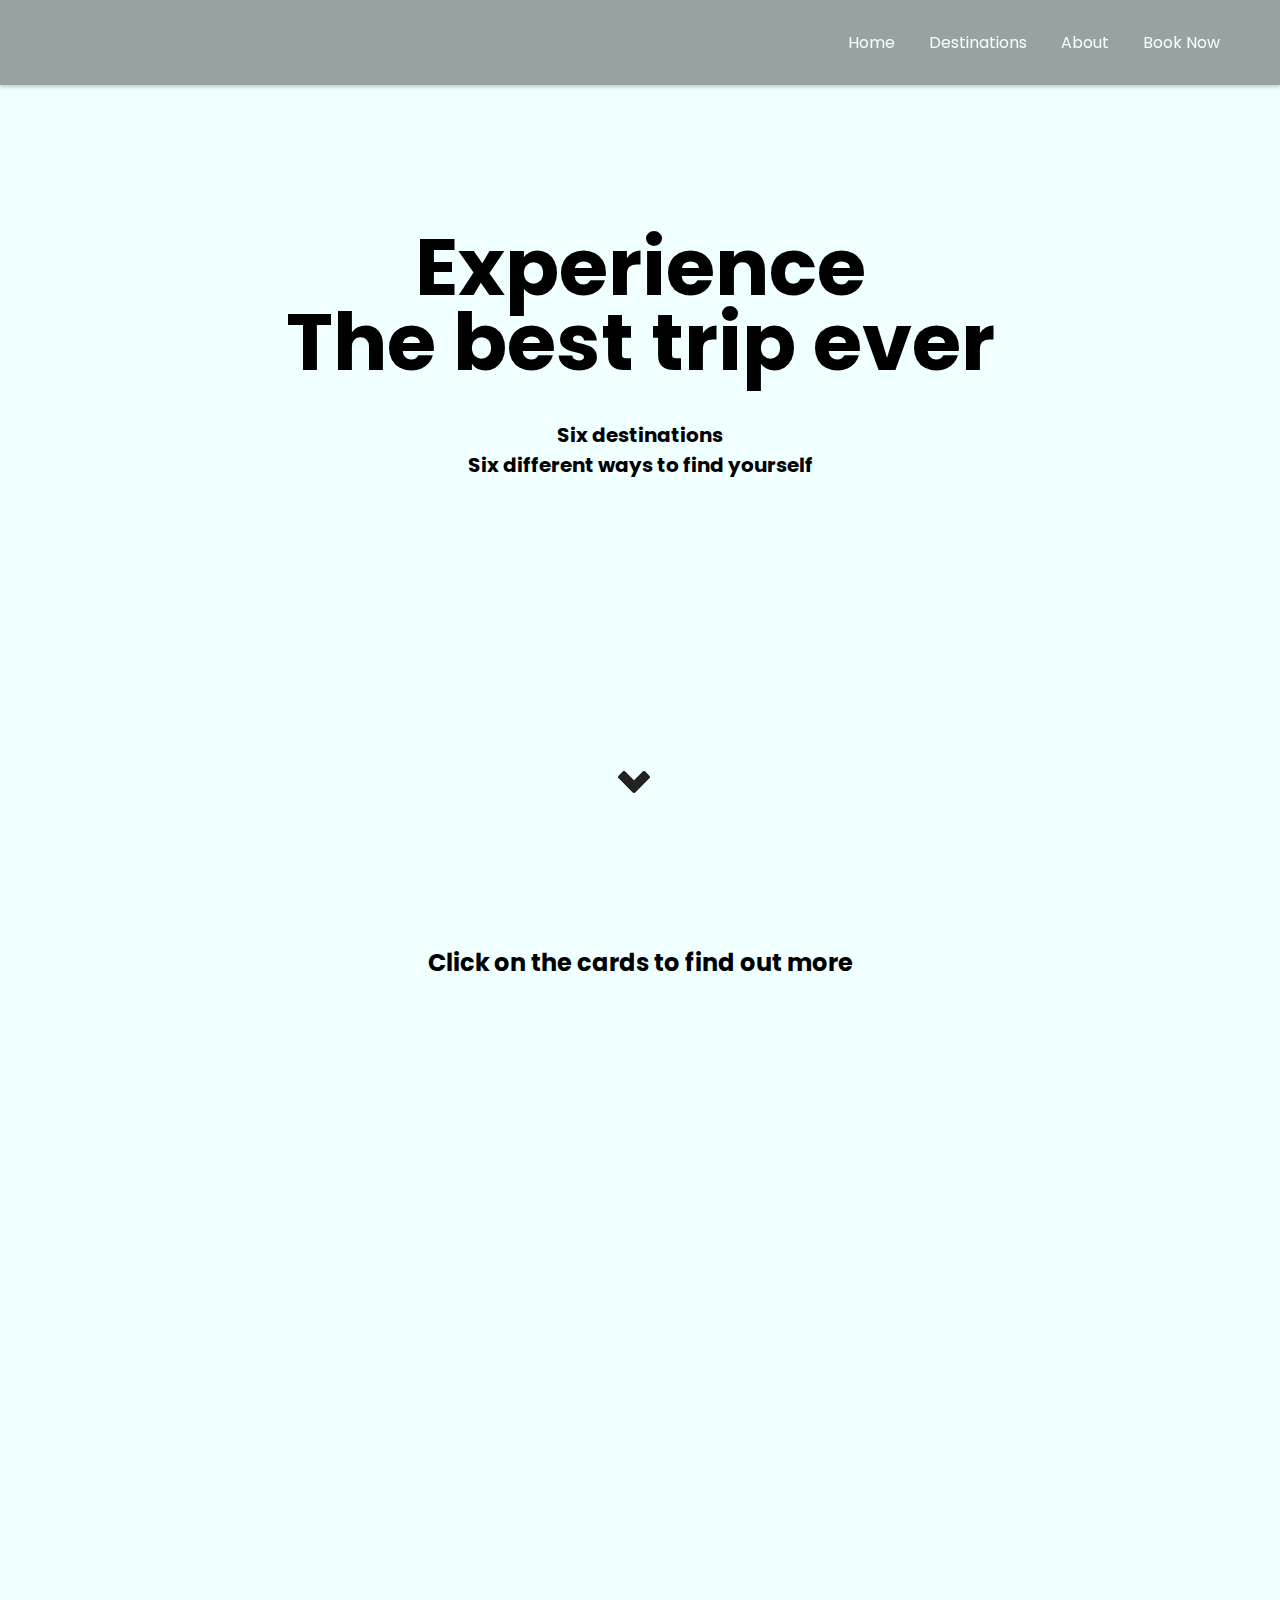
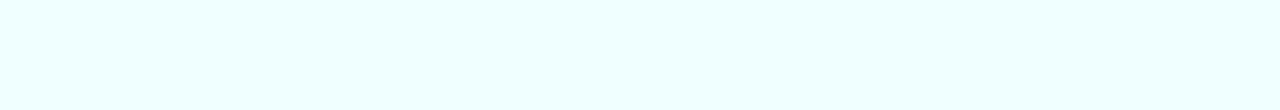
<file: info.html>
<!DOCTYPE html>
<html>
    <head>
        <title>Destinations</title> <!--Sets the webpage title-->
        <link rel="stylesheet" href="myStyle.css"> <!--Links the CSS stylesheet -->
        <script defer src="app.js"></script><!--Links the Javascript file-->
    </head>
   
    <body>
        <header>
            <div class="topnav"> <!--Establishes the topnav div-->
                <a href="index.html">Home</a> <!--Sets the home button on the navbar-->
                <a href="info.html">Destinations</a> <!--Sets the info button on the navbar-->
                <a href="about.html">About</a><!--Sets the about button on the navbar-->
                <a href="book.html">Book Now</a><!--Sets the book now button on the navbar-->
             </div> <!--Closes the topnav div-->
        </header>

        <section>
            <div class="main2">
              <h1>Experience<br><span>The best trip ever</span></h1>
       
              <div class="subtitle2"> <!--Establishes the subtitle2 div-->
                <p> <!--Creates the subtitle paragraph with newlines-->
                 Six destinations<br><span>Six different ways to find yourself</span>
                </p> <!--Closes the subtitle paragraph-->
              </div> <!--Closes the subtitle div-->
          
              <div class="arrow2"></div> <!--Makes the arrow image div-->
              <a href="#bottom" class="arrow2" role="button"></a>
          
            </div>
        
        </section>

        <!--Establishes a new website section-->
        <section>
          
          <div class="btext2">
            <h2>Click on the cards to find out more</h2>
          </div>  

         <div class="card-container" id="bottom"> <!--Establishes the card container div-->
     
          <div class="card card1" onclick="redirectToURL('france.html')"> <!--Makes the card1 div--> 
          <h2>France</h2>
          </div>
   
          <div class="card card2" onclick="redirectToURL('egypt.html')"> <!--Makes the card2 div--> 
           <h2>Egypt</h2>   
          </div>
    
          <div class="card card3" onclick="redirectToURL('usa.html')"> <!--Makes the card3 div--> 
            <h2>USA</h2>   
          </div>
          
          <div class="card card4" onclick="redirectToURL('japan.html')"> <!--Makes the card3 div--> 
            <h2>Japan</h2>   
          </div>

          <div class="card card5" onclick="redirectToURL('australia.html')"> <!--Makes the card3 div--> 
            <h2>Australia</h2>   
          </div>

          <div class="card card6" onclick="redirectToURL('hawaii.html')"> <!--Makes the card3 div--> 
            <h2>Hawaii</h2>   
          </div>
  
         </div> <!--Closes the card container div--> 

        </section>
        <!--Closes the website section-->
       
    </body>
</html>
</file>
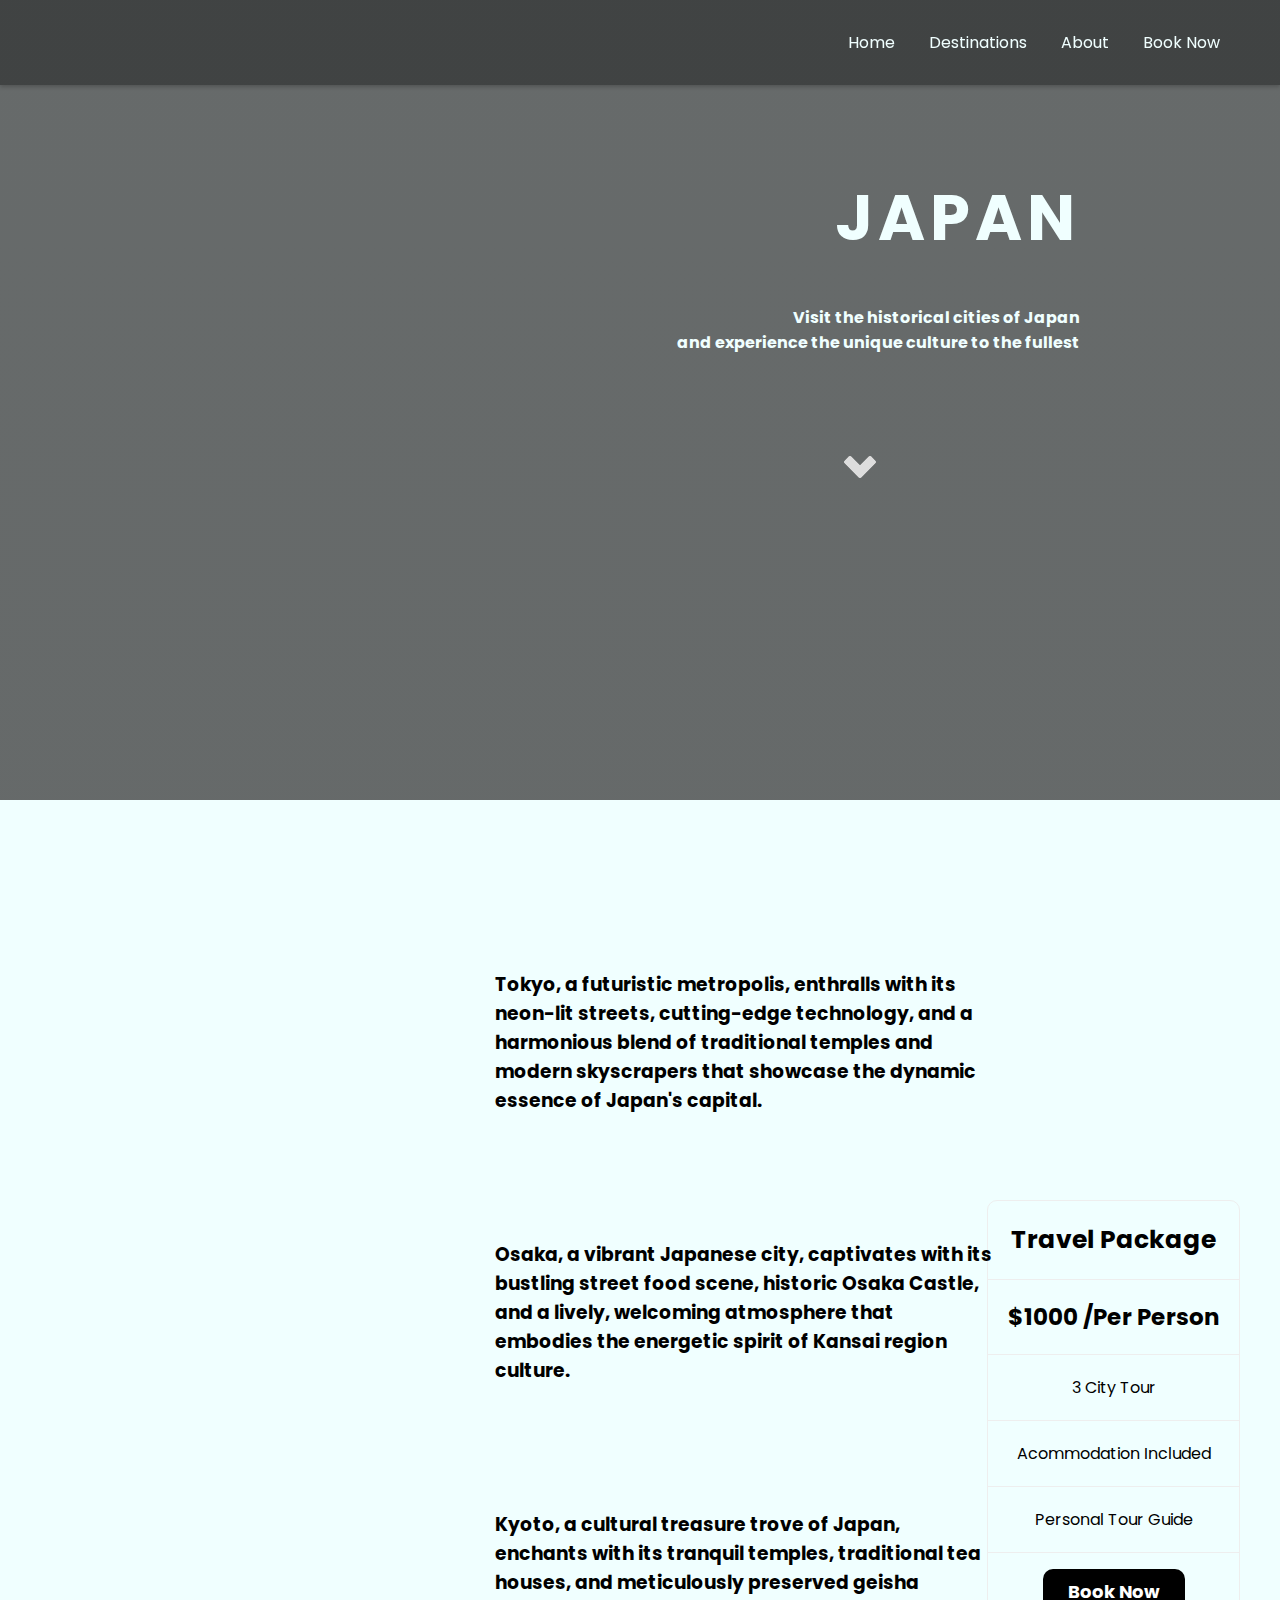
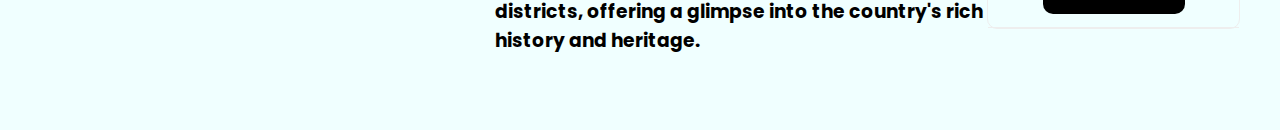
<file: japan.html>
<!DOCTYPE html>
    <html>
        <head>
            <title>Japan</title> <!--Sets the webpage title-->
            <link rel="stylesheet" href="myStyle.css"> <!--Links the CSS stylesheet -->
            <script defer src="app.js"></script><!--Links the Javascript file-->
            <style>            
                section{
                    min-height: 100vh;
                }
           
           
                .parallax {
                    background-image: linear-gradient(rgba(44, 43, 43, 0.7), rgba(43, 42, 42, 0.7)), url("https://wallpapers.com/images/hd/mount-fuji-lake-japan-4k-0vknx3r8nalstf1c.jpg");
                    min-height: 800px; 
                    background-attachment: fixed;
                    background-repeat: no-repeat;
                    background-size: cover;
                }
    
                .cardx{
                    color: azure;
                    width: 250px;
                    height: 230px;
                    border-radius: 10px;
                    padding: 15px 25px;
                    margin: 10px 15px;
                    background-position: center;
                    background-size: cover;
                    margin-left: 150px;
                }
    
                .cardx1{
                   background-image: url(https://images2.alphacoders.com/947/947089.jpg);
                }
    
                .cardx2{
                   background-image: url(https://c4.wallpaperflare.com/wallpaper/304/887/622/city-sunset-osaka-river-hd-wallpaper-preview.jpg);
                }
     
                .cardx3{
                   background-image: url(https://lp-cms-production.imgix.net/2021-02/shutterstockRF_787331263.jpg);
                }
    
                .card-containerx {
                   margin-top: 110px;
                   position: absolute;
                }
    
                .textcont{
                    color: black;
                    margin-left: 20pc;
                    width: 500px;
                }
    
                .columns{
                    text-align: center;
                    margin-right: 40px;
                    padding-top: 400px;
                    float: right;
    
                }
    
                .price{
                    list-style-type: none;
                    border: 1px solid #eee;
                    border-radius: 10px;
                    transition: 0.5s;
                }
    
                .price:hover {
                    box-shadow: 0 8px 12px 0 rgba(0,0,0,0.2)
                }
    
                .price li {
                    border-bottom: 1px solid #eee;
                    padding: 20px;
                }
                
                .price .header{
                    font-weight: bolder;
                    font-size: 25px;
                    border-top-right-radius: 10px;
                    border-top-left-radius: 10px;
                }
    
                .price .grey{
                    font-weight: bolder;
                    font-size: 23px;
                }
    
                .button:hover {
                    background-color: white;
                    color: black;
                }
    
                .button {
                    background-color: black;
                    border-radius: 10px;
                    color: white;
                    padding: 10px 25px;
                    text-align: center;
                    text-decoration: none;
                    font-size: 18px;
                    transition-duration: 0.4s;
                }
    
    
            </style>
        </head>
       
        <body>
    
          <header>
            <div class="topnav"> <!--Establishes the topnav div-->
                <a href="index.html">Home</a> <!--Sets the home button on the navbar-->
                <a href="info.html">Destinations</a> <!--Sets the info button on the navbar-->
                <a href="about.html">About</a><!--Sets the about button on the navbar-->
                <a href="book.html">Book Now</a><!--Sets the book now button on the navbar-->
            </div> <!--Closes the topnav div-->
          </header>
          
    
          <div class="parallax">
             <div class="main"> <!--Establishes the main div-->
                <h1>Japan</h1> <!--Creates the div heading with newlines-->
                 
                <div class="subtitle"> <!--Establishes the subtitle div-->
                   <p> <!--Creates the subtitle paragraph with newlines-->
                    Visit the historical cities of Japan<br><span>and experience the unique culture to the fullest</span>
                   </p> <!--Closes the subtitle paragraph-->
                 </div> <!--Closes the subtitle div-->
                 
                 <div class="arrow"></div> <!--Makes the arrow image div-->
                 <a href="#bottom" class="arrow" role="button"></a>
           
              </div> <!--Closes the main div-->
          </div>
    
         <section>
    
            <div class="card-containerx" id="bottom"> <!--Establishes the card container div-->
           
                <div class="cardx cardx1"> <!--Makes the card1 div--> 
                   <h2>Tokyo</h2>
                    <div class="textcont">
                     <h3>Tokyo, a futuristic metropolis, enthralls with its neon-lit streets, cutting-edge technology, and a harmonious blend of traditional temples and modern skyscrapers that showcase the dynamic essence of Japan's capital.</h3>
                    </div>
                </div> 
    
                <div class="cardx cardx2"> <!--Makes the card2 div--> 
                   <h2>Osaka</h2> 
                   <div class="textcont">
                    <h3>Osaka, a vibrant Japanese city, captivates with its bustling street food scene, historic Osaka Castle, and a lively, welcoming atmosphere that embodies the energetic spirit of Kansai region culture.</h3>
                   </div>   
                </div>
              
                <div class="cardx cardx3"> <!--Makes the card3 div--> 
                  <h2>Kyoto</h2>  
                  <div class="textcont">
                    <h3>Kyoto, a cultural treasure trove of Japan, enchants with its tranquil temples, traditional tea houses, and meticulously preserved geisha districts, offering a glimpse into the country's rich history and heritage.</h3>
                   </div>
               </div> 
            
              </div> <!--Closes the card container div--> 
        
              <div class="columns">
                <ul class="price">
                  <li class="header">Travel Package</li>
                  <li class="grey">$1000 /Per Person</li>
                  <li>3 City Tour</li>
                  <li>Acommodation Included</li>
                  <li>Personal Tour Guide </li>
                  <li class="grey"><a href="book.html" class="button">Book Now</a></li>
                </ul>
              </div>
         </section>
    
        </body>
        </html>
</file>
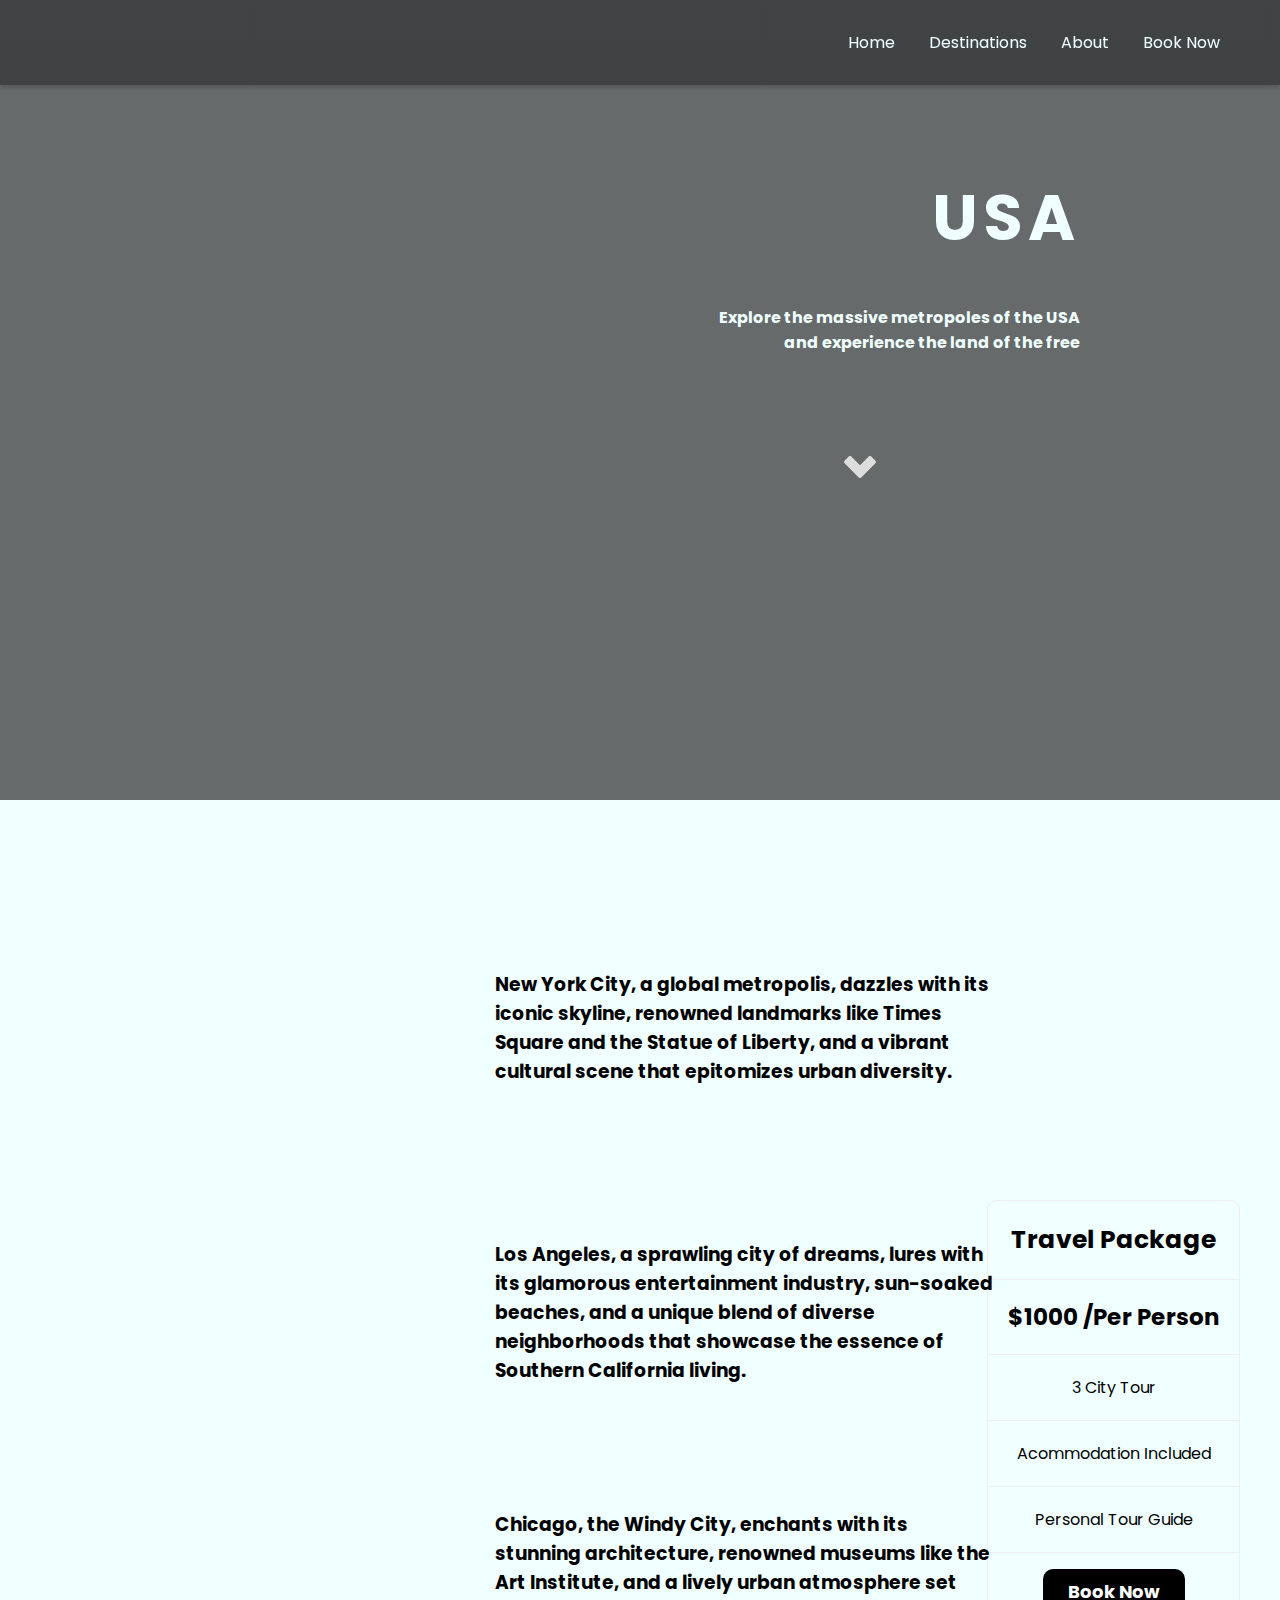
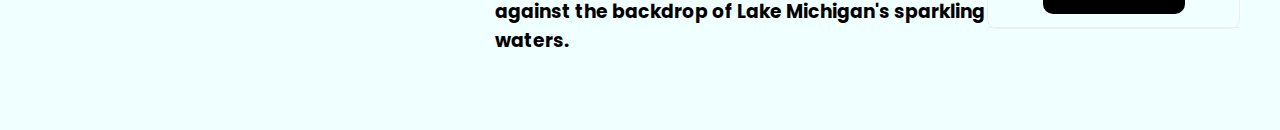
<file: usa.html>
<!DOCTYPE html>
<html>
    <head>
        <title>USA</title> <!--Sets the webpage title-->
        <link rel="stylesheet" href="myStyle.css"> <!--Links the CSS stylesheet -->
        <script defer src="app.js"></script><!--Links the Javascript file-->
        <style>            
            section{
                min-height: 100vh;
            }
       
       
            .parallax {
                background-image: linear-gradient(rgba(44, 43, 43, 0.7), rgba(43, 42, 42, 0.7)), url("https://wallpapercave.com/wp/wp5430832.jpg");
                min-height: 800px; 
                background-attachment: fixed;
                background-repeat: no-repeat;
                background-size: cover;
            }

            .cardx{
                color: azure;
                width: 250px;
                height: 230px;
                border-radius: 10px;
                padding: 15px 25px;
                margin: 10px 15px;
                background-position: center;
                background-size: cover;
                margin-left: 150px;
            }

            .cardx1{
               background-image: url(https://wallpapers.com/images/featured/new-york-city-5oaa14h4mw6w3o71.jpg);
            }

            .cardx2{
               background-image: url(https://media.istockphoto.com/id/991219044/photo/the-financial-district-in-los-angeles-on-a-sunny-day.jpg?s=170667a&w=0&k=20&c=1C7zS7hfi3d0RRqJHR_Nb24-71pffj3GgRm1Lfv_MV0=);
            }
 
            .cardx3{
               background-image: url(https://c4.wallpaperflare.com/wallpaper/737/794/474/world-1920x1200-chicago-night-wallpaper-preview.jpg);
            }

            .card-containerx {
               margin-top: 110px;
               position: absolute;
            }

            .textcont{
                color: black;
                margin-left: 20pc;
                width: 500px;
            }

            .columns{
                text-align: center;
                margin-right: 40px;
                padding-top: 400px;
                float: right;

            }

            .price{
                list-style-type: none;
                border: 1px solid #eee;
                border-radius: 10px;
                transition: 0.5s;
            }

            .price:hover {
                box-shadow: 0 8px 12px 0 rgba(0,0,0,0.2)
            }

            .price li {
                border-bottom: 1px solid #eee;
                padding: 20px;
            }
            
            .price .header{
                font-weight: bolder;
                font-size: 25px;
                border-top-right-radius: 10px;
                border-top-left-radius: 10px;
            }

            .price .grey{
                font-weight: bolder;
                font-size: 23px;
            }

            .button:hover {
                background-color: white;
                color: black;
            }

            .button {
                background-color: black;
                border-radius: 10px;
                color: white;
                padding: 10px 25px;
                text-align: center;
                text-decoration: none;
                font-size: 18px;
                transition-duration: 0.4s;
            }


        </style>
    </head>
   
    <body>

      <header>
        <div class="topnav"> <!--Establishes the topnav div-->
            <a href="index.html">Home</a> <!--Sets the home button on the navbar-->
            <a href="info.html">Destinations</a> <!--Sets the info button on the navbar-->
            <a href="about.html">About</a><!--Sets the about button on the navbar-->
            <a href="book.html">Book Now</a><!--Sets the book now button on the navbar-->
        </div> <!--Closes the topnav div-->
      </header>
      

      <div class="parallax">
         <div class="main"> <!--Establishes the main div-->
            <h1>USA</h1> <!--Creates the div heading with newlines-->
             
            <div class="subtitle"> <!--Establishes the subtitle div-->
               <p> <!--Creates the subtitle paragraph with newlines-->
                Explore the massive metropoles of the USA<br><span>and experience the land of the free</span>
               </p> <!--Closes the subtitle paragraph-->
             </div> <!--Closes the subtitle div-->
             
             <div class="arrow"></div> <!--Makes the arrow image div-->
             <a href="#bottom" class="arrow" role="button"></a>
       
          </div> <!--Closes the main div-->
      </div>

     <section>

        <div class="card-containerx" id="bottom"> <!--Establishes the card container div-->
       
            <div class="cardx cardx1"> <!--Makes the card1 div--> 
               <h2>New York</h2>
                <div class="textcont">
                 <h3>New York City, a global metropolis, dazzles with its iconic skyline, renowned landmarks like Times Square and the Statue of Liberty, and a vibrant cultural scene that epitomizes urban diversity.</h3>
                </div>
            </div> 

            <div class="cardx cardx2"> <!--Makes the card2 div--> 
               <h2>Los Angeles</h2> 
               <div class="textcont">
                <h3>Los Angeles, a sprawling city of dreams, lures with its glamorous entertainment industry, sun-soaked beaches, and a unique blend of diverse neighborhoods that showcase the essence of Southern California living.</h3>
               </div>   
            </div>
          
            <div class="cardx cardx3"> <!--Makes the card3 div--> 
              <h2>Chicago</h2>  
              <div class="textcont">
                <h3>Chicago, the Windy City, enchants with its stunning architecture, renowned museums like the Art Institute, and a lively urban atmosphere set against the backdrop of Lake Michigan's sparkling waters.</h3>
               </div>
           </div> 
        
          </div> <!--Closes the card container div--> 
    
          <div class="columns">
            <ul class="price">
              <li class="header">Travel Package</li>
              <li class="grey">$1000 /Per Person</li>
              <li>3 City Tour</li>
              <li>Acommodation Included</li>
              <li>Personal Tour Guide </li>
              <li class="grey"><a href="book.html" class="button">Book Now</a></li>
            </ul>
          </div>
     </section>

    </body>
    </html>
</file>
<file: myStyle.css>
/* imports the poppins font to use */
@import url('https://fonts.googleapis.com/css?family=Poppins:wght');

/*applies the following rules to all elements of the stylesheet*/
*{
    margin: 0;
    padding: 0;
    font-family: "Poppins";
}

html {
  scroll-behavior: smooth;
}

/*creates the fade in animation for the elements on webpage load*/
@keyframes fadeIn {
    from {
      opacity: 0; 
    }
    to {
      opacity: 1; 
    }
}
  
header {
    position: fixed;
    top: 0;
    left: 0;
    width: 100%;
    z-index: 100; 
    box-shadow: 0 2px 4px 0 rgba(0,0,0,.2);
}


/*set the position and padding of the navbar and add the animation in*/
header .topnav{
    text-align: right;
    padding: 30px;
    animation: fadeIn 1.5s ease-in;
    background-color: rgba(0, 0, 0, 0.364);
}

/*set the text parameters such as font and decoration of the nvabar*/
header .topnav a{
    color: azure;
    position: relative;
    font-size: 1em;
    margin-right: 30px;
    text-decoration: none;
    transition: 0.3s ease;
}

/*sets the colour and width of the sliding animation below the navbar elements*/
header .topnav a:before{
    content: '';
    position: absolute;
    background: azure;
    width: 0;
    height: 3px;
    bottom: 0;
    left: 0;
    transition: 0.3s ease;

}

/*sets the sliding animation to occur when the user hovers above the navbar elements*/
header .topnav a:hover:before{
    width: 100%;
}

/*sets the padding and position of the text in the main div class*/
.main{
    color: azure;
    padding-top: 80px;
    padding: 100px 200px;
    position: relative;
    animation: fadeIn 1.5s ease-in;
}

/*sets the text properties in the h1 heading of the main div class*/
.main h1{
    text-align: right;
    font-size: 300%;
    font-size: 4em;
    font-weight: bolder;
    text-transform: uppercase;
    line-height: 75px;
    letter-spacing: 5px;
    margin-bottom: 40px;
    padding-top: 80px;

}

/*sets the text properties of subtitle div class*/
.subtitle {
    text-align: right;
    font-weight: bolder;
    padding-top: 10px;
}

/*sets the position and properties of the arrow image*/
.arrow
{
  position: absolute;
  bottom: -2rem;
  left: 50%;
  margin-left:200px;
  width: 40px;
  height: 40px;
  background-image: url([data-uri]);
  background-size: contain;
  filter: invert(1);
}

/*sets the arrow to infinitely replay the bouncing animation*/
.arrow {
  animation: bounce 2s infinite;
}

/*creates the bouncing animation for the arrow*/
@keyframes bounce {
  0%, 20%, 50%, 80%, 100% {
    transform: translateY(0);
  }
  40% {
    transform: translateY(-30px);
  }
  60% {
    transform: translateY(-15px);
  }
}

/*sets the parameters of the container div which contains the background video*/
.container {
    position: absolute;
    top: 0;
    left: 0;
    width: 100%;
    height: 100%;
    overflow: hidden;
    z-index: -1;
  }

/*sets the position and parameters of the background video*/
.backgroundvid {
    object-fit: cover;
    width: 100%;
    height: 100%;
  }

.card{
    color: azure;
    width: 200px;
    height: 230px;
    display: inline-block;
    border-radius: 10px;
    padding: 15px 25px;
    cursor: pointer;
    margin: 10px 15px;
    background-position: center;
    background-size: cover;
    transform: translateX(400%);
    transition: transform 1s ease;
}

.card:hover::before {
  content: '';
  position: absolute;
  top: 0;
  left: 0;
  width: 100%;
  height: 100%;
  background: rgba(0, 0, 0, 0.1);
  box-shadow: 0 8px 12px 0 rgba(15, 8, 8, 0.859);
  border-radius: 10px;
  z-index: -1;
}

.card1{
  background-image: url(https://cdn-imgix-open.headout.com/dynamic-remarketing/2020/10210.jpg);
}

.card2{
  background-image: url(https://www.usnews.com/dims4/USNEWS/fbfb34c/2147483647/thumbnail/970x647/quality/85/?url=https%3A%2F%2Fwww.usnews.com%2Fcmsmedia%2F2e%2F82%2Ffac989524bb59c4b1a4af922fe20%2Fnew-intro-stock.jpg);
}

.card3{
  background-image: url(https://4kwallpapers.com/images/wallpapers/new-york-city-empire-state-building-cityscape-skyline-4480x2520-7284.jpg);
}

.card4{
  background-image: url(https://wallpaper.dog/large/20413894.jpg);
}

.card5{
  background-image: url(https://images7.alphacoders.com/716/716104.jpg);
}

.card6{
  background-image: url(https://wallpaperaccess.com/full/331727.jpg);
}



.card:nth-of-type(even){
  transform: translateX(-400%);
}

.card.show{
  transform: translateX(0);
}

.card-container {
    margin-top: 110px;
    position: absolute;
    top: calc(100% + 20px); 
    left: 55%;
    transform: translateX(-50%); 
    width: 1000px;
  }



  
body{
    background-color: azure;
}

section{
    min-height: 85vh;
}


/* controls the position of the main div scroll fade affect */
.fade-away {
  position: relative;
  z-index: 1;
}

/* controls the opacity and parameters of the scroll fade affect */
.fade-away::before {
  content: '';
  position: absolute;
  top: 0;
  left: 0;
  width: 100%;
  height: 100%;
  background-color: rgba(0, 0, 0, 0.3);
  z-index: -1;
}

.btext h2{
  text-align: center;
  font-size: 30px;
  font-weight: bolder;
  text-transform: uppercase;
  margin-bottom: 60px;
}

.main2{
  margin-top: 80px;
  animation: fadeIn 1.5s ease-in;
}


.main2 h1{
  text-align: center;
  font-weight: bolder;
  font-size: 5pc;
  line-height: 75px;
  margin-bottom: 40px;
  padding-top: 150px;
}

.subtitle2{
  text-align: center;
  font-weight: bolder;
  font-size: 20px;
}

.arrow2{
  position: absolute;
  margin-bottom: 130px;
  bottom: -2rem;
  left: 48%;
  width: 40px;
  height: 40px;
  background-image: url([data-uri]);
  background-size: contain;
}

.arrow2{
  animation: bounce 2s infinite;
}

.btext2{
  text-align: center;
  margin-top: 100px;
}
</file>
